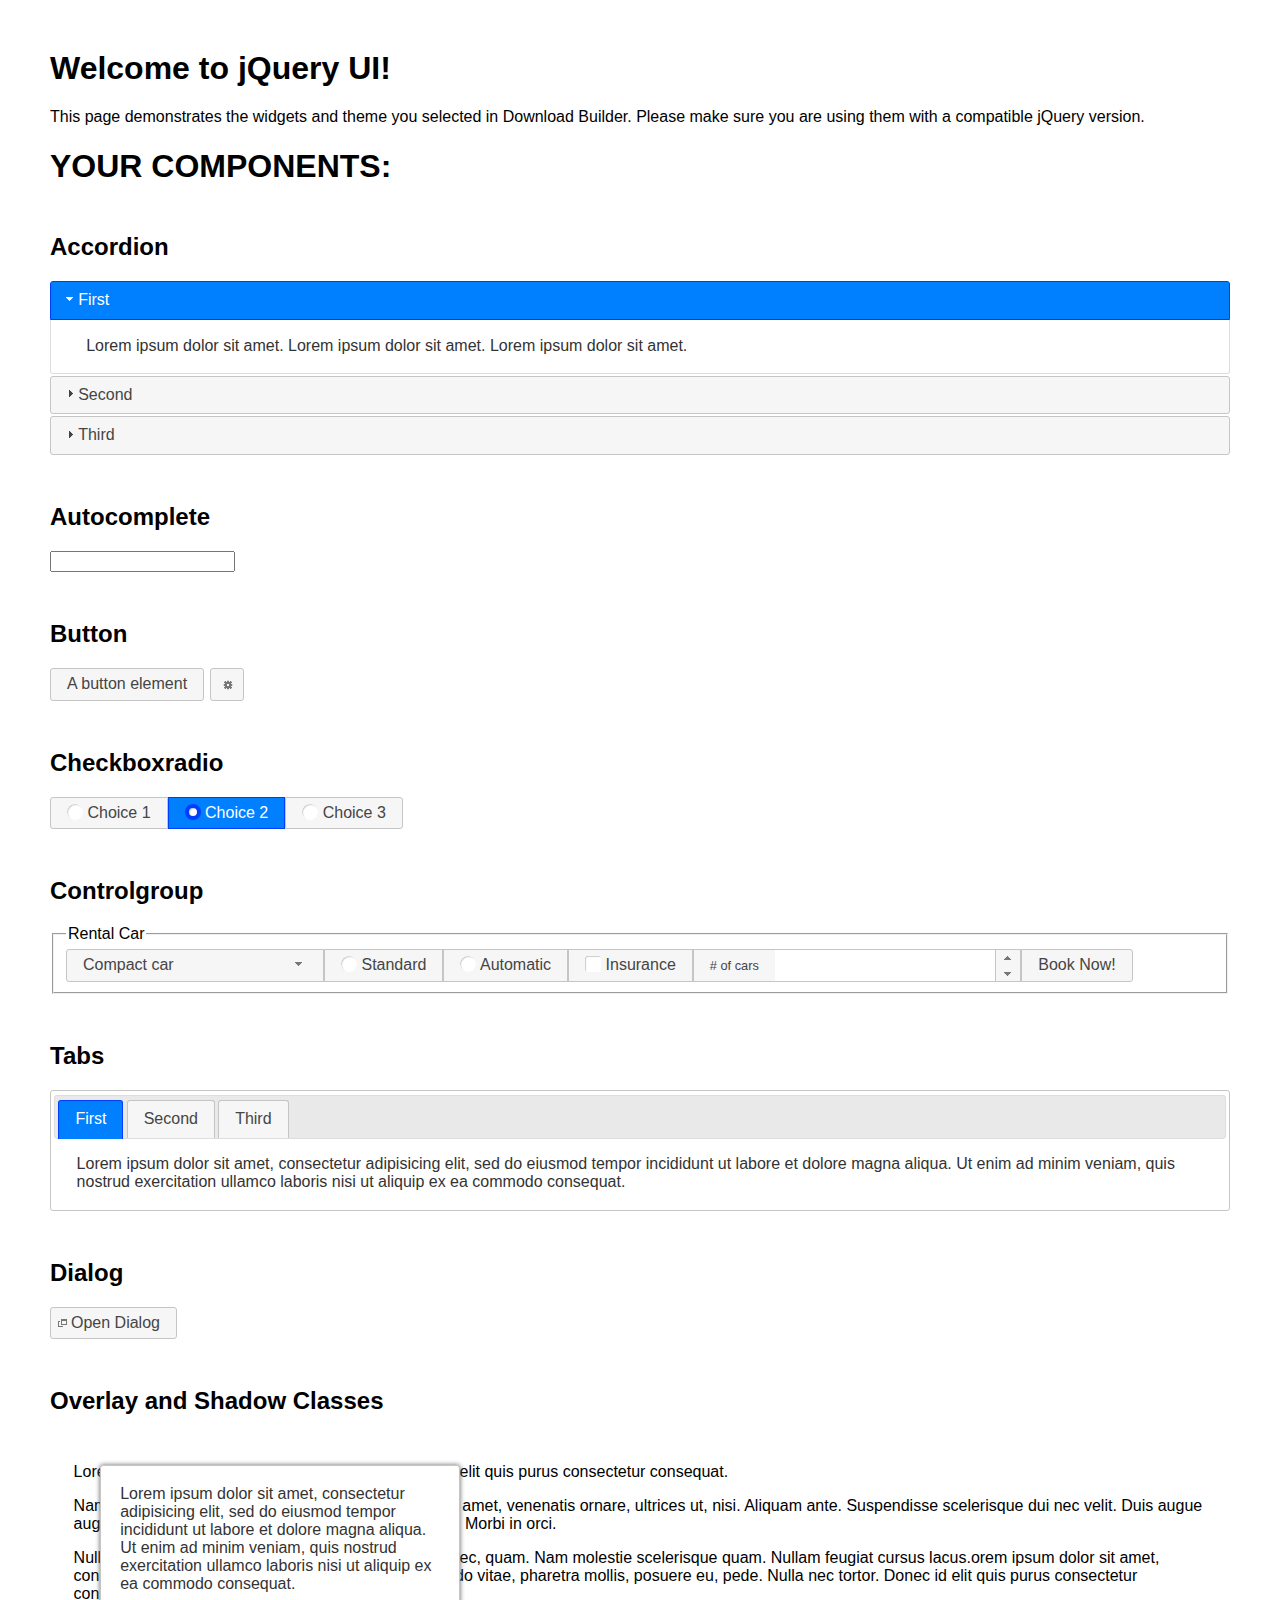
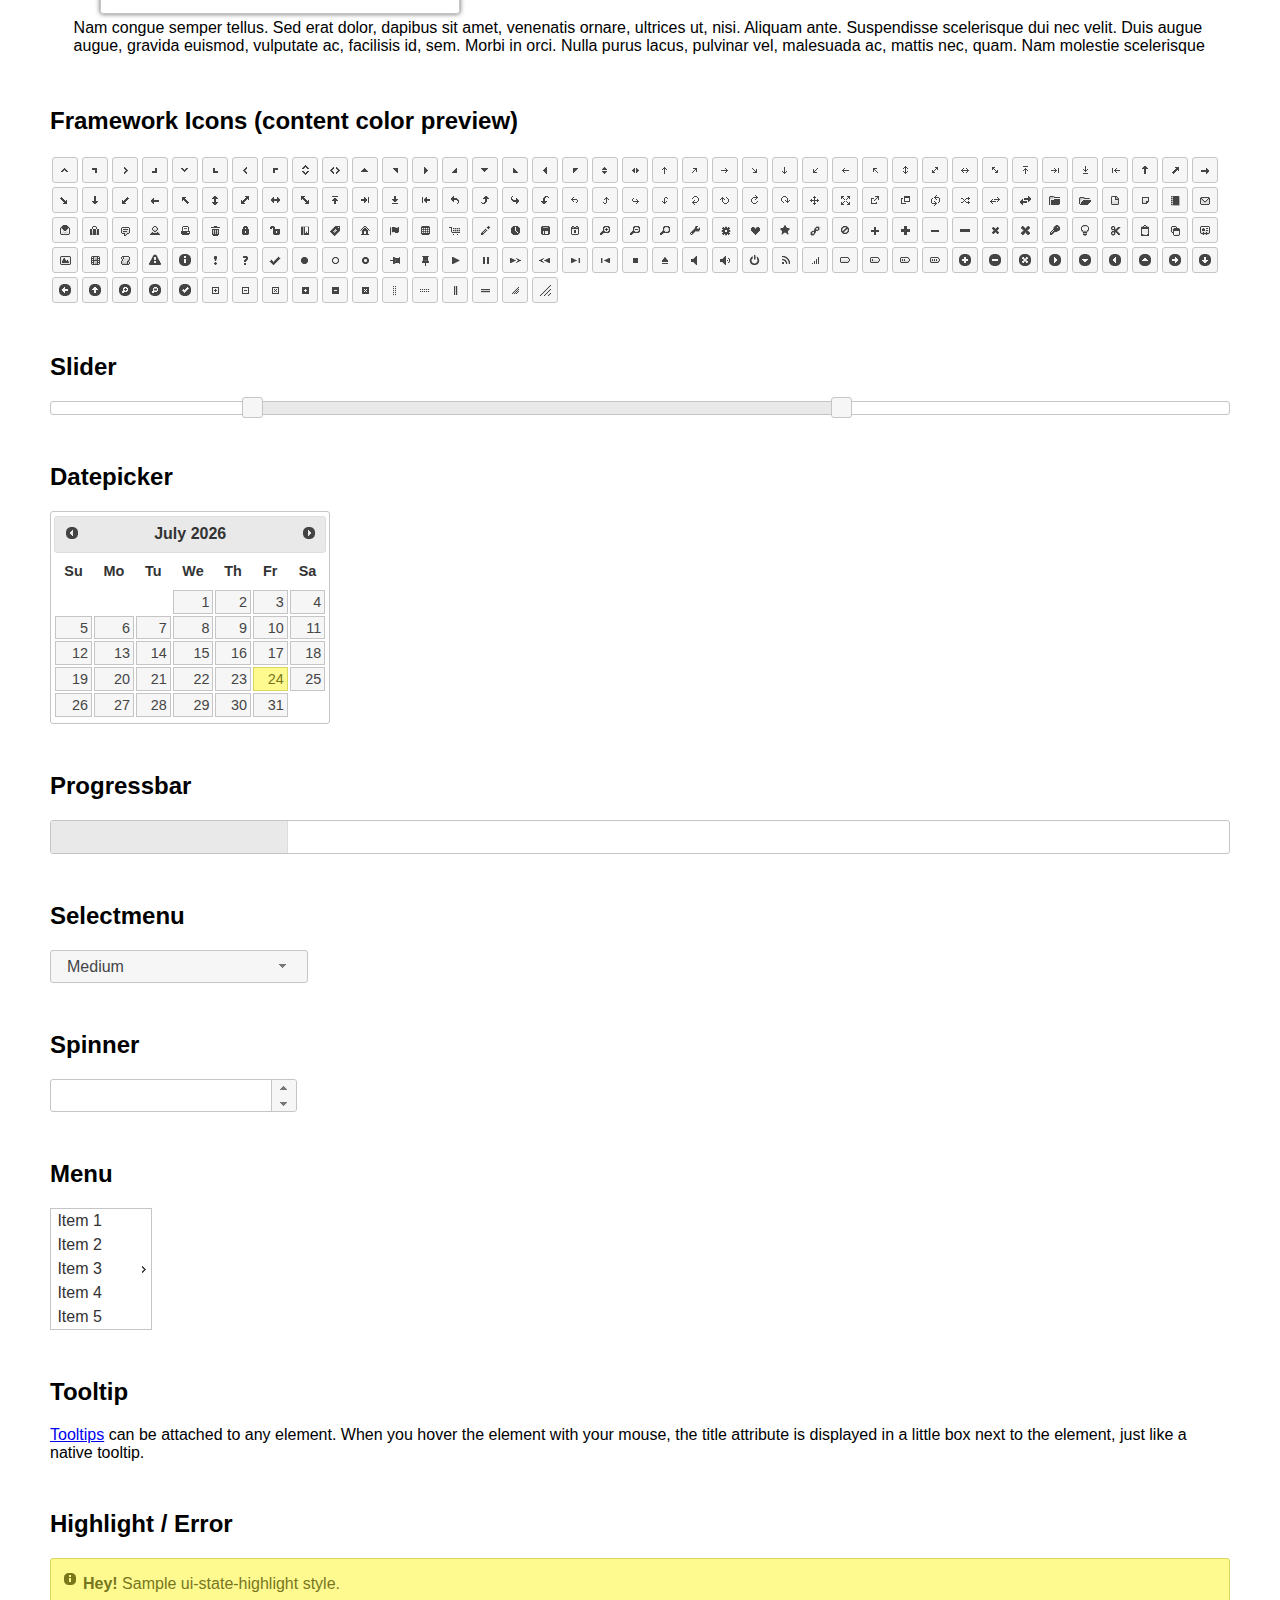
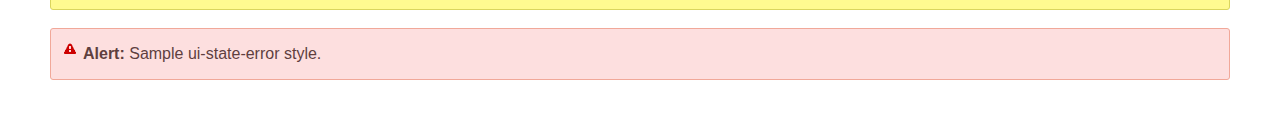
<file: Public/plugins/jQueryUI/index.html>
<!doctype html>
<html lang="us">
<head>
	<meta charset="utf-8">
	<title>jQuery UI Example Page</title>
	<link href="jquery-ui.css" rel="stylesheet">
	<style>
	body{
		font-family: "Trebuchet MS", sans-serif;
		margin: 50px;
	}
	.demoHeaders {
		margin-top: 2em;
	}
	#dialog-link {
		padding: .4em 1em .4em 20px;
		text-decoration: none;
		position: relative;
	}
	#dialog-link span.ui-icon {
		margin: 0 5px 0 0;
		position: absolute;
		left: .2em;
		top: 50%;
		margin-top: -8px;
	}
	#icons {
		margin: 0;
		padding: 0;
	}
	#icons li {
		margin: 2px;
		position: relative;
		padding: 4px 0;
		cursor: pointer;
		float: left;
		list-style: none;
	}
	#icons span.ui-icon {
		float: left;
		margin: 0 4px;
	}
	.fakewindowcontain .ui-widget-overlay {
		position: absolute;
	}
	select {
		width: 200px;
	}
	</style>
</head>
<body>

<h1>Welcome to jQuery UI!</h1>

<div class="ui-widget">
	<p>This page demonstrates the widgets and theme you selected in Download Builder. Please make sure you are using them with a compatible jQuery version.</p>
</div>

<h1>YOUR COMPONENTS:</h1>


<!-- Accordion -->
<h2 class="demoHeaders">Accordion</h2>
<div id="accordion">
	<h3>First</h3>
	<div>Lorem ipsum dolor sit amet. Lorem ipsum dolor sit amet. Lorem ipsum dolor sit amet.</div>
	<h3>Second</h3>
	<div>Phasellus mattis tincidunt nibh.</div>
	<h3>Third</h3>
	<div>Nam dui erat, auctor a, dignissim quis.</div>
</div>



<!-- Autocomplete -->
<h2 class="demoHeaders">Autocomplete</h2>
<div>
	<input id="autocomplete" title="type &quot;a&quot;">
</div>



<!-- Button -->
<h2 class="demoHeaders">Button</h2>
<button id="button">A button element</button>
<button id="button-icon">An icon-only button</button>



<!-- Checkboxradio -->
<h2 class="demoHeaders">Checkboxradio</h2>
<form style="margin-top: 1em;">
	<div id="radioset">
		<input type="radio" id="radio1" name="radio"><label for="radio1">Choice 1</label>
		<input type="radio" id="radio2" name="radio" checked="checked"><label for="radio2">Choice 2</label>
		<input type="radio" id="radio3" name="radio"><label for="radio3">Choice 3</label>
	</div>
</form>



<!-- Controlgroup -->
<h2 class="demoHeaders">Controlgroup</h2>
<fieldset>
	<legend>Rental Car</legend>
	<div id="controlgroup">
		<select id="car-type">
			<option>Compact car</option>
			<option>Midsize car</option>
			<option>Full size car</option>
			<option>SUV</option>
			<option>Luxury</option>
			<option>Truck</option>
			<option>Van</option>
		</select>
		<label for="transmission-standard">Standard</label>
		<input type="radio" name="transmission" id="transmission-standard">
		<label for="transmission-automatic">Automatic</label>
		<input type="radio" name="transmission" id="transmission-automatic">
		<label for="insurance">Insurance</label>
		<input type="checkbox" name="insurance" id="insurance">
		<label for="horizontal-spinner" class="ui-controlgroup-label"># of cars</label>
		<input id="horizontal-spinner" class="ui-spinner-input">
		<button>Book Now!</button>
	</div>
</fieldset>



<!-- Tabs -->
<h2 class="demoHeaders">Tabs</h2>
<div id="tabs">
	<ul>
		<li><a href="#tabs-1">First</a></li>
		<li><a href="#tabs-2">Second</a></li>
		<li><a href="#tabs-3">Third</a></li>
	</ul>
	<div id="tabs-1">Lorem ipsum dolor sit amet, consectetur adipisicing elit, sed do eiusmod tempor incididunt ut labore et dolore magna aliqua. Ut enim ad minim veniam, quis nostrud exercitation ullamco laboris nisi ut aliquip ex ea commodo consequat.</div>
	<div id="tabs-2">Phasellus mattis tincidunt nibh. Cras orci urna, blandit id, pretium vel, aliquet ornare, felis. Maecenas scelerisque sem non nisl. Fusce sed lorem in enim dictum bibendum.</div>
	<div id="tabs-3">Nam dui erat, auctor a, dignissim quis, sollicitudin eu, felis. Pellentesque nisi urna, interdum eget, sagittis et, consequat vestibulum, lacus. Mauris porttitor ullamcorper augue.</div>
</div>



<h2 class="demoHeaders">Dialog</h2>
<p>
	<button id="dialog-link" class="ui-button ui-corner-all ui-widget">
		<span class="ui-icon ui-icon-newwin"></span>Open Dialog
	</button>
</p>

<h2 class="demoHeaders">Overlay and Shadow Classes</h2>
<div style="position: relative; width: 96%; height: 200px; padding:1% 2%; overflow:hidden;" class="fakewindowcontain">
	<p>Lorem ipsum dolor sit amet,  Nulla nec tortor. Donec id elit quis purus consectetur consequat. </p><p>Nam congue semper tellus. Sed erat dolor, dapibus sit amet, venenatis ornare, ultrices ut, nisi. Aliquam ante. Suspendisse scelerisque dui nec velit. Duis augue augue, gravida euismod, vulputate ac, facilisis id, sem. Morbi in orci. </p><p>Nulla purus lacus, pulvinar vel, malesuada ac, mattis nec, quam. Nam molestie scelerisque quam. Nullam feugiat cursus lacus.orem ipsum dolor sit amet, consectetur adipiscing elit. Donec libero risus, commodo vitae, pharetra mollis, posuere eu, pede. Nulla nec tortor. Donec id elit quis purus consectetur consequat. </p><p>Nam congue semper tellus. Sed erat dolor, dapibus sit amet, venenatis ornare, ultrices ut, nisi. Aliquam ante. Suspendisse scelerisque dui nec velit. Duis augue augue, gravida euismod, vulputate ac, facilisis id, sem. Morbi in orci. Nulla purus lacus, pulvinar vel, malesuada ac, mattis nec, quam. Nam molestie scelerisque quam. </p><p>Nullam feugiat cursus lacus.orem ipsum dolor sit amet, consectetur adipiscing elit. Donec libero risus, commodo vitae, pharetra mollis, posuere eu, pede. Nulla nec tortor. Donec id elit quis purus consectetur consequat. Nam congue semper tellus. Sed erat dolor, dapibus sit amet, venenatis ornare, ultrices ut, nisi. Aliquam ante. </p><p>Suspendisse scelerisque dui nec velit. Duis augue augue, gravida euismod, vulputate ac, facilisis id, sem. Morbi in orci. Nulla purus lacus, pulvinar vel, malesuada ac, mattis nec, quam. Nam molestie scelerisque quam. Nullam feugiat cursus lacus.orem ipsum dolor sit amet, consectetur adipiscing elit. Donec libero risus, commodo vitae, pharetra mollis, posuere eu, pede. Nulla nec tortor. Donec id elit quis purus consectetur consequat. Nam congue semper tellus. Sed erat dolor, dapibus sit amet, venenatis ornare, ultrices ut, nisi. </p>

	<!-- ui-dialog -->
	<div class="ui-widget-overlay ui-front"></div>
	<div style="position: absolute; width: 320px; left: 50px; top: 30px; padding: 1.2em" class="ui-widget ui-front ui-widget-content ui-corner-all ui-widget-shadow">
		Lorem ipsum dolor sit amet, consectetur adipisicing elit, sed do eiusmod tempor incididunt ut labore et dolore magna aliqua. Ut enim ad minim veniam, quis nostrud exercitation ullamco laboris nisi ut aliquip ex ea commodo consequat.
	</div>

</div>

<!-- ui-dialog -->
<div id="dialog" title="Dialog Title">
	<p>Lorem ipsum dolor sit amet, consectetur adipisicing elit, sed do eiusmod tempor incididunt ut labore et dolore magna aliqua. Ut enim ad minim veniam, quis nostrud exercitation ullamco laboris nisi ut aliquip ex ea commodo consequat.</p>
</div>



<h2 class="demoHeaders">Framework Icons (content color preview)</h2>
<ul id="icons" class="ui-widget ui-helper-clearfix">
	<li class="ui-state-default ui-corner-all" title=".ui-icon-caret-1-n"><span class="ui-icon ui-icon-caret-1-n"></span></li>
	<li class="ui-state-default ui-corner-all" title=".ui-icon-caret-1-ne"><span class="ui-icon ui-icon-caret-1-ne"></span></li>
	<li class="ui-state-default ui-corner-all" title=".ui-icon-caret-1-e"><span class="ui-icon ui-icon-caret-1-e"></span></li>
	<li class="ui-state-default ui-corner-all" title=".ui-icon-caret-1-se"><span class="ui-icon ui-icon-caret-1-se"></span></li>
	<li class="ui-state-default ui-corner-all" title=".ui-icon-caret-1-s"><span class="ui-icon ui-icon-caret-1-s"></span></li>
	<li class="ui-state-default ui-corner-all" title=".ui-icon-caret-1-sw"><span class="ui-icon ui-icon-caret-1-sw"></span></li>
	<li class="ui-state-default ui-corner-all" title=".ui-icon-caret-1-w"><span class="ui-icon ui-icon-caret-1-w"></span></li>
	<li class="ui-state-default ui-corner-all" title=".ui-icon-caret-1-nw"><span class="ui-icon ui-icon-caret-1-nw"></span></li>
	<li class="ui-state-default ui-corner-all" title=".ui-icon-caret-2-n-s"><span class="ui-icon ui-icon-caret-2-n-s"></span></li>
	<li class="ui-state-default ui-corner-all" title=".ui-icon-caret-2-e-w"><span class="ui-icon ui-icon-caret-2-e-w"></span></li>
	<li class="ui-state-default ui-corner-all" title=".ui-icon-triangle-1-n"><span class="ui-icon ui-icon-triangle-1-n"></span></li>
	<li class="ui-state-default ui-corner-all" title=".ui-icon-triangle-1-ne"><span class="ui-icon ui-icon-triangle-1-ne"></span></li>
	<li class="ui-state-default ui-corner-all" title=".ui-icon-triangle-1-e"><span class="ui-icon ui-icon-triangle-1-e"></span></li>
	<li class="ui-state-default ui-corner-all" title=".ui-icon-triangle-1-se"><span class="ui-icon ui-icon-triangle-1-se"></span></li>
	<li class="ui-state-default ui-corner-all" title=".ui-icon-triangle-1-s"><span class="ui-icon ui-icon-triangle-1-s"></span></li>
	<li class="ui-state-default ui-corner-all" title=".ui-icon-triangle-1-sw"><span class="ui-icon ui-icon-triangle-1-sw"></span></li>
	<li class="ui-state-default ui-corner-all" title=".ui-icon-triangle-1-w"><span class="ui-icon ui-icon-triangle-1-w"></span></li>
	<li class="ui-state-default ui-corner-all" title=".ui-icon-triangle-1-nw"><span class="ui-icon ui-icon-triangle-1-nw"></span></li>
	<li class="ui-state-default ui-corner-all" title=".ui-icon-triangle-2-n-s"><span class="ui-icon ui-icon-triangle-2-n-s"></span></li>
	<li class="ui-state-default ui-corner-all" title=".ui-icon-triangle-2-e-w"><span class="ui-icon ui-icon-triangle-2-e-w"></span></li>
	<li class="ui-state-default ui-corner-all" title=".ui-icon-arrow-1-n"><span class="ui-icon ui-icon-arrow-1-n"></span></li>
	<li class="ui-state-default ui-corner-all" title=".ui-icon-arrow-1-ne"><span class="ui-icon ui-icon-arrow-1-ne"></span></li>
	<li class="ui-state-default ui-corner-all" title=".ui-icon-arrow-1-e"><span class="ui-icon ui-icon-arrow-1-e"></span></li>
	<li class="ui-state-default ui-corner-all" title=".ui-icon-arrow-1-se"><span class="ui-icon ui-icon-arrow-1-se"></span></li>
	<li class="ui-state-default ui-corner-all" title=".ui-icon-arrow-1-s"><span class="ui-icon ui-icon-arrow-1-s"></span></li>
	<li class="ui-state-default ui-corner-all" title=".ui-icon-arrow-1-sw"><span class="ui-icon ui-icon-arrow-1-sw"></span></li>
	<li class="ui-state-default ui-corner-all" title=".ui-icon-arrow-1-w"><span class="ui-icon ui-icon-arrow-1-w"></span></li>
	<li class="ui-state-default ui-corner-all" title=".ui-icon-arrow-1-nw"><span class="ui-icon ui-icon-arrow-1-nw"></span></li>
	<li class="ui-state-default ui-corner-all" title=".ui-icon-arrow-2-n-s"><span class="ui-icon ui-icon-arrow-2-n-s"></span></li>
	<li class="ui-state-default ui-corner-all" title=".ui-icon-arrow-2-ne-sw"><span class="ui-icon ui-icon-arrow-2-ne-sw"></span></li>
	<li class="ui-state-default ui-corner-all" title=".ui-icon-arrow-2-e-w"><span class="ui-icon ui-icon-arrow-2-e-w"></span></li>
	<li class="ui-state-default ui-corner-all" title=".ui-icon-arrow-2-se-nw"><span class="ui-icon ui-icon-arrow-2-se-nw"></span></li>
	<li class="ui-state-default ui-corner-all" title=".ui-icon-arrowstop-1-n"><span class="ui-icon ui-icon-arrowstop-1-n"></span></li>
	<li class="ui-state-default ui-corner-all" title=".ui-icon-arrowstop-1-e"><span class="ui-icon ui-icon-arrowstop-1-e"></span></li>
	<li class="ui-state-default ui-corner-all" title=".ui-icon-arrowstop-1-s"><span class="ui-icon ui-icon-arrowstop-1-s"></span></li>
	<li class="ui-state-default ui-corner-all" title=".ui-icon-arrowstop-1-w"><span class="ui-icon ui-icon-arrowstop-1-w"></span></li>
	<li class="ui-state-default ui-corner-all" title=".ui-icon-arrowthick-1-n"><span class="ui-icon ui-icon-arrowthick-1-n"></span></li>
	<li class="ui-state-default ui-corner-all" title=".ui-icon-arrowthick-1-ne"><span class="ui-icon ui-icon-arrowthick-1-ne"></span></li>
	<li class="ui-state-default ui-corner-all" title=".ui-icon-arrowthick-1-e"><span class="ui-icon ui-icon-arrowthick-1-e"></span></li>
	<li class="ui-state-default ui-corner-all" title=".ui-icon-arrowthick-1-se"><span class="ui-icon ui-icon-arrowthick-1-se"></span></li>
	<li class="ui-state-default ui-corner-all" title=".ui-icon-arrowthick-1-s"><span class="ui-icon ui-icon-arrowthick-1-s"></span></li>
	<li class="ui-state-default ui-corner-all" title=".ui-icon-arrowthick-1-sw"><span class="ui-icon ui-icon-arrowthick-1-sw"></span></li>
	<li class="ui-state-default ui-corner-all" title=".ui-icon-arrowthick-1-w"><span class="ui-icon ui-icon-arrowthick-1-w"></span></li>
	<li class="ui-state-default ui-corner-all" title=".ui-icon-arrowthick-1-nw"><span class="ui-icon ui-icon-arrowthick-1-nw"></span></li>
	<li class="ui-state-default ui-corner-all" title=".ui-icon-arrowthick-2-n-s"><span class="ui-icon ui-icon-arrowthick-2-n-s"></span></li>
	<li class="ui-state-default ui-corner-all" title=".ui-icon-arrowthick-2-ne-sw"><span class="ui-icon ui-icon-arrowthick-2-ne-sw"></span></li>
	<li class="ui-state-default ui-corner-all" title=".ui-icon-arrowthick-2-e-w"><span class="ui-icon ui-icon-arrowthick-2-e-w"></span></li>
	<li class="ui-state-default ui-corner-all" title=".ui-icon-arrowthick-2-se-nw"><span class="ui-icon ui-icon-arrowthick-2-se-nw"></span></li>
	<li class="ui-state-default ui-corner-all" title=".ui-icon-arrowthickstop-1-n"><span class="ui-icon ui-icon-arrowthickstop-1-n"></span></li>
	<li class="ui-state-default ui-corner-all" title=".ui-icon-arrowthickstop-1-e"><span class="ui-icon ui-icon-arrowthickstop-1-e"></span></li>
	<li class="ui-state-default ui-corner-all" title=".ui-icon-arrowthickstop-1-s"><span class="ui-icon ui-icon-arrowthickstop-1-s"></span></li>
	<li class="ui-state-default ui-corner-all" title=".ui-icon-arrowthickstop-1-w"><span class="ui-icon ui-icon-arrowthickstop-1-w"></span></li>
	<li class="ui-state-default ui-corner-all" title=".ui-icon-arrowreturnthick-1-w"><span class="ui-icon ui-icon-arrowreturnthick-1-w"></span></li>
	<li class="ui-state-default ui-corner-all" title=".ui-icon-arrowreturnthick-1-n"><span class="ui-icon ui-icon-arrowreturnthick-1-n"></span></li>
	<li class="ui-state-default ui-corner-all" title=".ui-icon-arrowreturnthick-1-e"><span class="ui-icon ui-icon-arrowreturnthick-1-e"></span></li>
	<li class="ui-state-default ui-corner-all" title=".ui-icon-arrowreturnthick-1-s"><span class="ui-icon ui-icon-arrowreturnthick-1-s"></span></li>
	<li class="ui-state-default ui-corner-all" title=".ui-icon-arrowreturn-1-w"><span class="ui-icon ui-icon-arrowreturn-1-w"></span></li>
	<li class="ui-state-default ui-corner-all" title=".ui-icon-arrowreturn-1-n"><span class="ui-icon ui-icon-arrowreturn-1-n"></span></li>
	<li class="ui-state-default ui-corner-all" title=".ui-icon-arrowreturn-1-e"><span class="ui-icon ui-icon-arrowreturn-1-e"></span></li>
	<li class="ui-state-default ui-corner-all" title=".ui-icon-arrowreturn-1-s"><span class="ui-icon ui-icon-arrowreturn-1-s"></span></li>
	<li class="ui-state-default ui-corner-all" title=".ui-icon-arrowrefresh-1-w"><span class="ui-icon ui-icon-arrowrefresh-1-w"></span></li>
	<li class="ui-state-default ui-corner-all" title=".ui-icon-arrowrefresh-1-n"><span class="ui-icon ui-icon-arrowrefresh-1-n"></span></li>
	<li class="ui-state-default ui-corner-all" title=".ui-icon-arrowrefresh-1-e"><span class="ui-icon ui-icon-arrowrefresh-1-e"></span></li>
	<li class="ui-state-default ui-corner-all" title=".ui-icon-arrowrefresh-1-s"><span class="ui-icon ui-icon-arrowrefresh-1-s"></span></li>
	<li class="ui-state-default ui-corner-all" title=".ui-icon-arrow-4"><span class="ui-icon ui-icon-arrow-4"></span></li>
	<li class="ui-state-default ui-corner-all" title=".ui-icon-arrow-4-diag"><span class="ui-icon ui-icon-arrow-4-diag"></span></li>
	<li class="ui-state-default ui-corner-all" title=".ui-icon-extlink"><span class="ui-icon ui-icon-extlink"></span></li>
	<li class="ui-state-default ui-corner-all" title=".ui-icon-newwin"><span class="ui-icon ui-icon-newwin"></span></li>
	<li class="ui-state-default ui-corner-all" title=".ui-icon-refresh"><span class="ui-icon ui-icon-refresh"></span></li>
	<li class="ui-state-default ui-corner-all" title=".ui-icon-shuffle"><span class="ui-icon ui-icon-shuffle"></span></li>
	<li class="ui-state-default ui-corner-all" title=".ui-icon-transfer-e-w"><span class="ui-icon ui-icon-transfer-e-w"></span></li>
	<li class="ui-state-default ui-corner-all" title=".ui-icon-transferthick-e-w"><span class="ui-icon ui-icon-transferthick-e-w"></span></li>
	<li class="ui-state-default ui-corner-all" title=".ui-icon-folder-collapsed"><span class="ui-icon ui-icon-folder-collapsed"></span></li>
	<li class="ui-state-default ui-corner-all" title=".ui-icon-folder-open"><span class="ui-icon ui-icon-folder-open"></span></li>
	<li class="ui-state-default ui-corner-all" title=".ui-icon-document"><span class="ui-icon ui-icon-document"></span></li>
	<li class="ui-state-default ui-corner-all" title=".ui-icon-document-b"><span class="ui-icon ui-icon-document-b"></span></li>
	<li class="ui-state-default ui-corner-all" title=".ui-icon-note"><span class="ui-icon ui-icon-note"></span></li>
	<li class="ui-state-default ui-corner-all" title=".ui-icon-mail-closed"><span class="ui-icon ui-icon-mail-closed"></span></li>
	<li class="ui-state-default ui-corner-all" title=".ui-icon-mail-open"><span class="ui-icon ui-icon-mail-open"></span></li>
	<li class="ui-state-default ui-corner-all" title=".ui-icon-suitcase"><span class="ui-icon ui-icon-suitcase"></span></li>
	<li class="ui-state-default ui-corner-all" title=".ui-icon-comment"><span class="ui-icon ui-icon-comment"></span></li>
	<li class="ui-state-default ui-corner-all" title=".ui-icon-person"><span class="ui-icon ui-icon-person"></span></li>
	<li class="ui-state-default ui-corner-all" title=".ui-icon-print"><span class="ui-icon ui-icon-print"></span></li>
	<li class="ui-state-default ui-corner-all" title=".ui-icon-trash"><span class="ui-icon ui-icon-trash"></span></li>
	<li class="ui-state-default ui-corner-all" title=".ui-icon-locked"><span class="ui-icon ui-icon-locked"></span></li>
	<li class="ui-state-default ui-corner-all" title=".ui-icon-unlocked"><span class="ui-icon ui-icon-unlocked"></span></li>
	<li class="ui-state-default ui-corner-all" title=".ui-icon-bookmark"><span class="ui-icon ui-icon-bookmark"></span></li>
	<li class="ui-state-default ui-corner-all" title=".ui-icon-tag"><span class="ui-icon ui-icon-tag"></span></li>
	<li class="ui-state-default ui-corner-all" title=".ui-icon-home"><span class="ui-icon ui-icon-home"></span></li>
	<li class="ui-state-default ui-corner-all" title=".ui-icon-flag"><span class="ui-icon ui-icon-flag"></span></li>
	<li class="ui-state-default ui-corner-all" title=".ui-icon-calculator"><span class="ui-icon ui-icon-calculator"></span></li>
	<li class="ui-state-default ui-corner-all" title=".ui-icon-cart"><span class="ui-icon ui-icon-cart"></span></li>
	<li class="ui-state-default ui-corner-all" title=".ui-icon-pencil"><span class="ui-icon ui-icon-pencil"></span></li>
	<li class="ui-state-default ui-corner-all" title=".ui-icon-clock"><span class="ui-icon ui-icon-clock"></span></li>
	<li class="ui-state-default ui-corner-all" title=".ui-icon-disk"><span class="ui-icon ui-icon-disk"></span></li>
	<li class="ui-state-default ui-corner-all" title=".ui-icon-calendar"><span class="ui-icon ui-icon-calendar"></span></li>
	<li class="ui-state-default ui-corner-all" title=".ui-icon-zoomin"><span class="ui-icon ui-icon-zoomin"></span></li>
	<li class="ui-state-default ui-corner-all" title=".ui-icon-zoomout"><span class="ui-icon ui-icon-zoomout"></span></li>
	<li class="ui-state-default ui-corner-all" title=".ui-icon-search"><span class="ui-icon ui-icon-search"></span></li>
	<li class="ui-state-default ui-corner-all" title=".ui-icon-wrench"><span class="ui-icon ui-icon-wrench"></span></li>
	<li class="ui-state-default ui-corner-all" title=".ui-icon-gear"><span class="ui-icon ui-icon-gear"></span></li>
	<li class="ui-state-default ui-corner-all" title=".ui-icon-heart"><span class="ui-icon ui-icon-heart"></span></li>
	<li class="ui-state-default ui-corner-all" title=".ui-icon-star"><span class="ui-icon ui-icon-star"></span></li>
	<li class="ui-state-default ui-corner-all" title=".ui-icon-link"><span class="ui-icon ui-icon-link"></span></li>
	<li class="ui-state-default ui-corner-all" title=".ui-icon-cancel"><span class="ui-icon ui-icon-cancel"></span></li>
	<li class="ui-state-default ui-corner-all" title=".ui-icon-plus"><span class="ui-icon ui-icon-plus"></span></li>
	<li class="ui-state-default ui-corner-all" title=".ui-icon-plusthick"><span class="ui-icon ui-icon-plusthick"></span></li>
	<li class="ui-state-default ui-corner-all" title=".ui-icon-minus"><span class="ui-icon ui-icon-minus"></span></li>
	<li class="ui-state-default ui-corner-all" title=".ui-icon-minusthick"><span class="ui-icon ui-icon-minusthick"></span></li>
	<li class="ui-state-default ui-corner-all" title=".ui-icon-close"><span class="ui-icon ui-icon-close"></span></li>
	<li class="ui-state-default ui-corner-all" title=".ui-icon-closethick"><span class="ui-icon ui-icon-closethick"></span></li>
	<li class="ui-state-default ui-corner-all" title=".ui-icon-key"><span class="ui-icon ui-icon-key"></span></li>
	<li class="ui-state-default ui-corner-all" title=".ui-icon-lightbulb"><span class="ui-icon ui-icon-lightbulb"></span></li>
	<li class="ui-state-default ui-corner-all" title=".ui-icon-scissors"><span class="ui-icon ui-icon-scissors"></span></li>
	<li class="ui-state-default ui-corner-all" title=".ui-icon-clipboard"><span class="ui-icon ui-icon-clipboard"></span></li>
	<li class="ui-state-default ui-corner-all" title=".ui-icon-copy"><span class="ui-icon ui-icon-copy"></span></li>
	<li class="ui-state-default ui-corner-all" title=".ui-icon-contact"><span class="ui-icon ui-icon-contact"></span></li>
	<li class="ui-state-default ui-corner-all" title=".ui-icon-image"><span class="ui-icon ui-icon-image"></span></li>
	<li class="ui-state-default ui-corner-all" title=".ui-icon-video"><span class="ui-icon ui-icon-video"></span></li>
	<li class="ui-state-default ui-corner-all" title=".ui-icon-script"><span class="ui-icon ui-icon-script"></span></li>
	<li class="ui-state-default ui-corner-all" title=".ui-icon-alert"><span class="ui-icon ui-icon-alert"></span></li>
	<li class="ui-state-default ui-corner-all" title=".ui-icon-info"><span class="ui-icon ui-icon-info"></span></li>
	<li class="ui-state-default ui-corner-all" title=".ui-icon-notice"><span class="ui-icon ui-icon-notice"></span></li>
	<li class="ui-state-default ui-corner-all" title=".ui-icon-help"><span class="ui-icon ui-icon-help"></span></li>
	<li class="ui-state-default ui-corner-all" title=".ui-icon-check"><span class="ui-icon ui-icon-check"></span></li>
	<li class="ui-state-default ui-corner-all" title=".ui-icon-bullet"><span class="ui-icon ui-icon-bullet"></span></li>
	<li class="ui-state-default ui-corner-all" title=".ui-icon-radio-off"><span class="ui-icon ui-icon-radio-off"></span></li>
	<li class="ui-state-default ui-corner-all" title=".ui-icon-radio-on"><span class="ui-icon ui-icon-radio-on"></span></li>
	<li class="ui-state-default ui-corner-all" title=".ui-icon-pin-w"><span class="ui-icon ui-icon-pin-w"></span></li>
	<li class="ui-state-default ui-corner-all" title=".ui-icon-pin-s"><span class="ui-icon ui-icon-pin-s"></span></li>
	<li class="ui-state-default ui-corner-all" title=".ui-icon-play"><span class="ui-icon ui-icon-play"></span></li>
	<li class="ui-state-default ui-corner-all" title=".ui-icon-pause"><span class="ui-icon ui-icon-pause"></span></li>
	<li class="ui-state-default ui-corner-all" title=".ui-icon-seek-next"><span class="ui-icon ui-icon-seek-next"></span></li>
	<li class="ui-state-default ui-corner-all" title=".ui-icon-seek-prev"><span class="ui-icon ui-icon-seek-prev"></span></li>
	<li class="ui-state-default ui-corner-all" title=".ui-icon-seek-end"><span class="ui-icon ui-icon-seek-end"></span></li>
	<li class="ui-state-default ui-corner-all" title=".ui-icon-seek-first"><span class="ui-icon ui-icon-seek-first"></span></li>
	<li class="ui-state-default ui-corner-all" title=".ui-icon-stop"><span class="ui-icon ui-icon-stop"></span></li>
	<li class="ui-state-default ui-corner-all" title=".ui-icon-eject"><span class="ui-icon ui-icon-eject"></span></li>
	<li class="ui-state-default ui-corner-all" title=".ui-icon-volume-off"><span class="ui-icon ui-icon-volume-off"></span></li>
	<li class="ui-state-default ui-corner-all" title=".ui-icon-volume-on"><span class="ui-icon ui-icon-volume-on"></span></li>
	<li class="ui-state-default ui-corner-all" title=".ui-icon-power"><span class="ui-icon ui-icon-power"></span></li>
	<li class="ui-state-default ui-corner-all" title=".ui-icon-signal-diag"><span class="ui-icon ui-icon-signal-diag"></span></li>
	<li class="ui-state-default ui-corner-all" title=".ui-icon-signal"><span class="ui-icon ui-icon-signal"></span></li>
	<li class="ui-state-default ui-corner-all" title=".ui-icon-battery-0"><span class="ui-icon ui-icon-battery-0"></span></li>
	<li class="ui-state-default ui-corner-all" title=".ui-icon-battery-1"><span class="ui-icon ui-icon-battery-1"></span></li>
	<li class="ui-state-default ui-corner-all" title=".ui-icon-battery-2"><span class="ui-icon ui-icon-battery-2"></span></li>
	<li class="ui-state-default ui-corner-all" title=".ui-icon-battery-3"><span class="ui-icon ui-icon-battery-3"></span></li>
	<li class="ui-state-default ui-corner-all" title=".ui-icon-circle-plus"><span class="ui-icon ui-icon-circle-plus"></span></li>
	<li class="ui-state-default ui-corner-all" title=".ui-icon-circle-minus"><span class="ui-icon ui-icon-circle-minus"></span></li>
	<li class="ui-state-default ui-corner-all" title=".ui-icon-circle-close"><span class="ui-icon ui-icon-circle-close"></span></li>
	<li class="ui-state-default ui-corner-all" title=".ui-icon-circle-triangle-e"><span class="ui-icon ui-icon-circle-triangle-e"></span></li>
	<li class="ui-state-default ui-corner-all" title=".ui-icon-circle-triangle-s"><span class="ui-icon ui-icon-circle-triangle-s"></span></li>
	<li class="ui-state-default ui-corner-all" title=".ui-icon-circle-triangle-w"><span class="ui-icon ui-icon-circle-triangle-w"></span></li>
	<li class="ui-state-default ui-corner-all" title=".ui-icon-circle-triangle-n"><span class="ui-icon ui-icon-circle-triangle-n"></span></li>
	<li class="ui-state-default ui-corner-all" title=".ui-icon-circle-arrow-e"><span class="ui-icon ui-icon-circle-arrow-e"></span></li>
	<li class="ui-state-default ui-corner-all" title=".ui-icon-circle-arrow-s"><span class="ui-icon ui-icon-circle-arrow-s"></span></li>
	<li class="ui-state-default ui-corner-all" title=".ui-icon-circle-arrow-w"><span class="ui-icon ui-icon-circle-arrow-w"></span></li>
	<li class="ui-state-default ui-corner-all" title=".ui-icon-circle-arrow-n"><span class="ui-icon ui-icon-circle-arrow-n"></span></li>
	<li class="ui-state-default ui-corner-all" title=".ui-icon-circle-zoomin"><span class="ui-icon ui-icon-circle-zoomin"></span></li>
	<li class="ui-state-default ui-corner-all" title=".ui-icon-circle-zoomout"><span class="ui-icon ui-icon-circle-zoomout"></span></li>
	<li class="ui-state-default ui-corner-all" title=".ui-icon-circle-check"><span class="ui-icon ui-icon-circle-check"></span></li>
	<li class="ui-state-default ui-corner-all" title=".ui-icon-circlesmall-plus"><span class="ui-icon ui-icon-circlesmall-plus"></span></li>
	<li class="ui-state-default ui-corner-all" title=".ui-icon-circlesmall-minus"><span class="ui-icon ui-icon-circlesmall-minus"></span></li>
	<li class="ui-state-default ui-corner-all" title=".ui-icon-circlesmall-close"><span class="ui-icon ui-icon-circlesmall-close"></span></li>
	<li class="ui-state-default ui-corner-all" title=".ui-icon-squaresmall-plus"><span class="ui-icon ui-icon-squaresmall-plus"></span></li>
	<li class="ui-state-default ui-corner-all" title=".ui-icon-squaresmall-minus"><span class="ui-icon ui-icon-squaresmall-minus"></span></li>
	<li class="ui-state-default ui-corner-all" title=".ui-icon-squaresmall-close"><span class="ui-icon ui-icon-squaresmall-close"></span></li>
	<li class="ui-state-default ui-corner-all" title=".ui-icon-grip-dotted-vertical"><span class="ui-icon ui-icon-grip-dotted-vertical"></span></li>
	<li class="ui-state-default ui-corner-all" title=".ui-icon-grip-dotted-horizontal"><span class="ui-icon ui-icon-grip-dotted-horizontal"></span></li>
	<li class="ui-state-default ui-corner-all" title=".ui-icon-grip-solid-vertical"><span class="ui-icon ui-icon-grip-solid-vertical"></span></li>
	<li class="ui-state-default ui-corner-all" title=".ui-icon-grip-solid-horizontal"><span class="ui-icon ui-icon-grip-solid-horizontal"></span></li>
	<li class="ui-state-default ui-corner-all" title=".ui-icon-gripsmall-diagonal-se"><span class="ui-icon ui-icon-gripsmall-diagonal-se"></span></li>
	<li class="ui-state-default ui-corner-all" title=".ui-icon-grip-diagonal-se"><span class="ui-icon ui-icon-grip-diagonal-se"></span></li>
</ul>


<!-- Slider -->
<h2 class="demoHeaders">Slider</h2>
<div id="slider"></div>



<!-- Datepicker -->
<h2 class="demoHeaders">Datepicker</h2>
<div id="datepicker"></div>



<!-- Progressbar -->
<h2 class="demoHeaders">Progressbar</h2>
<div id="progressbar"></div>



<!-- Progressbar -->
<h2 class="demoHeaders">Selectmenu</h2>
<select id="selectmenu">
	<option>Slower</option>
	<option>Slow</option>
	<option selected="selected">Medium</option>
	<option>Fast</option>
	<option>Faster</option>
</select>



<!-- Spinner -->
<h2 class="demoHeaders">Spinner</h2>
<input id="spinner">



<!-- Menu -->
<h2 class="demoHeaders">Menu</h2>
<ul style="width:100px;" id="menu">
	<li><div>Item 1</div></li>
	<li><div>Item 2</div></li>
	<li><div>Item 3</div>
		<ul>
			<li><div>Item 3-1</div></li>
			<li><div>Item 3-2</div></li>
			<li><div>Item 3-3</div></li>
			<li><div>Item 3-4</div></li>
			<li><div>Item 3-5</div></li>
		</ul>
	</li>
	<li><div>Item 4</div></li>
	<li><div>Item 5</div></li>
</ul>



<!-- Tooltip -->
<h2 class="demoHeaders">Tooltip</h2>
<p id="tooltip">
	<a href="#" title="That&apos;s what this widget is">Tooltips</a> can be attached to any element. When you hover
the element with your mouse, the title attribute is displayed in a little box next to the element, just like a native tooltip.
</p>


<!-- Highlight / Error -->
<h2 class="demoHeaders">Highlight / Error</h2>
<div class="ui-widget">
	<div class="ui-state-highlight ui-corner-all" style="margin-top: 20px; padding: 0 .7em;">
		<p><span class="ui-icon ui-icon-info" style="float: left; margin-right: .3em;"></span>
		<strong>Hey!</strong> Sample ui-state-highlight style.</p>
	</div>
</div>
<br>
<div class="ui-widget">
	<div class="ui-state-error ui-corner-all" style="padding: 0 .7em;">
		<p><span class="ui-icon ui-icon-alert" style="float: left; margin-right: .3em;"></span>
		<strong>Alert:</strong> Sample ui-state-error style.</p>
	</div>
</div>

<script src="external/jquery/jquery.js"></script>
<script src="jquery-ui.js"></script>
<script>

$( "#accordion" ).accordion();



var availableTags = [
	"ActionScript",
	"AppleScript",
	"Asp",
	"BASIC",
	"C",
	"C++",
	"Clojure",
	"COBOL",
	"ColdFusion",
	"Erlang",
	"Fortran",
	"Groovy",
	"Haskell",
	"Java",
	"JavaScript",
	"Lisp",
	"Perl",
	"PHP",
	"Python",
	"Ruby",
	"Scala",
	"Scheme"
];
$( "#autocomplete" ).autocomplete({
	source: availableTags
});



$( "#button" ).button();
$( "#button-icon" ).button({
	icon: "ui-icon-gear",
	showLabel: false
});



$( "#radioset" ).buttonset();



$( "#controlgroup" ).controlgroup();



$( "#tabs" ).tabs();



$( "#dialog" ).dialog({
	autoOpen: false,
	width: 400,
	buttons: [
		{
			text: "Ok",
			click: function() {
				$( this ).dialog( "close" );
			}
		},
		{
			text: "Cancel",
			click: function() {
				$( this ).dialog( "close" );
			}
		}
	]
});

// Link to open the dialog
$( "#dialog-link" ).click(function( event ) {
	$( "#dialog" ).dialog( "open" );
	event.preventDefault();
});



$( "#datepicker" ).datepicker({
	inline: true
});



$( "#slider" ).slider({
	range: true,
	values: [ 17, 67 ]
});



$( "#progressbar" ).progressbar({
	value: 20
});



$( "#spinner" ).spinner();



$( "#menu" ).menu();



$( "#tooltip" ).tooltip();



$( "#selectmenu" ).selectmenu();


// Hover states on the static widgets
$( "#dialog-link, #icons li" ).hover(
	function() {
		$( this ).addClass( "ui-state-hover" );
	},
	function() {
		$( this ).removeClass( "ui-state-hover" );
	}
);
</script>
</body>
</html>
</file>
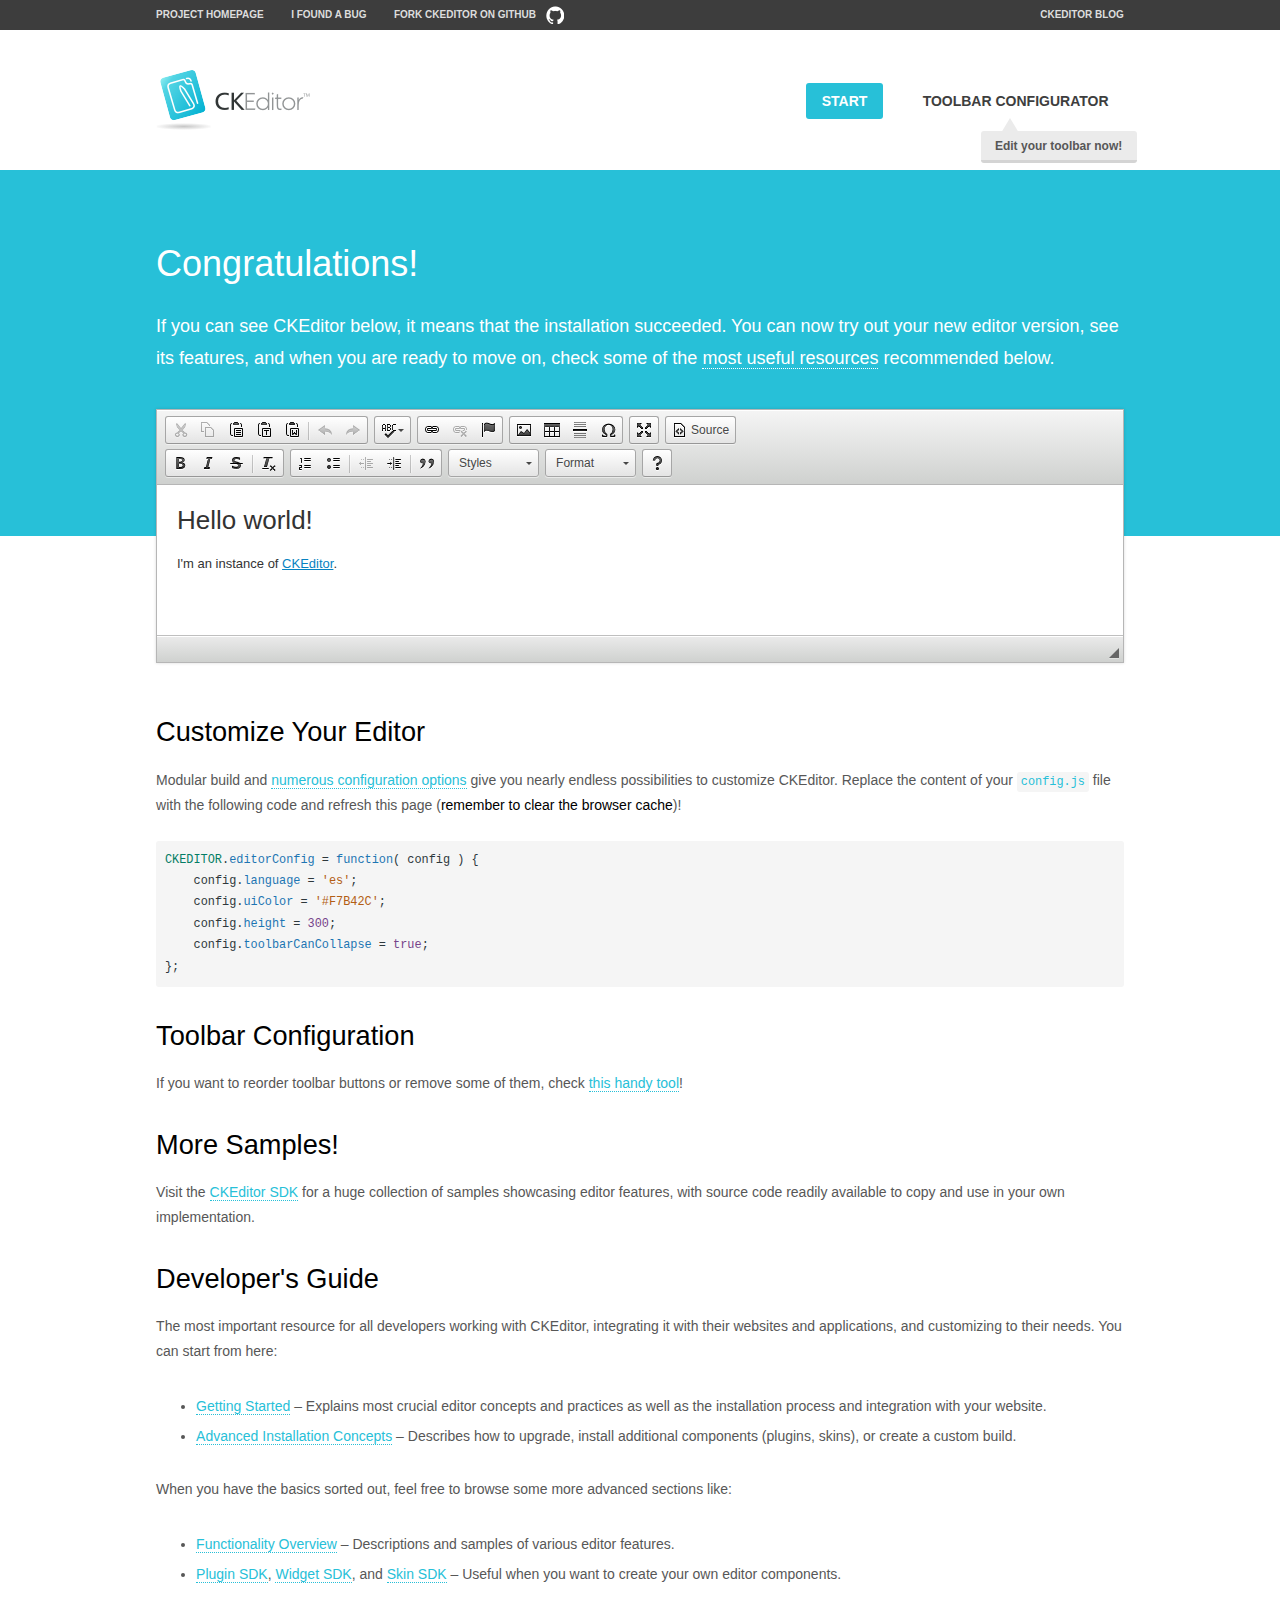
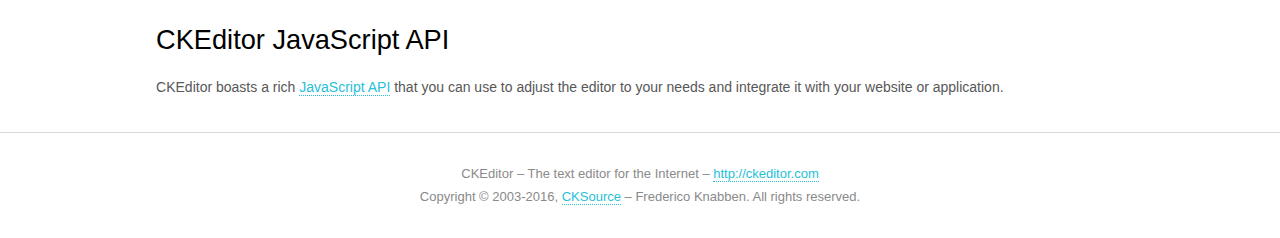
<file: Public/plugins/ckeditor/samples/index.html>
<!DOCTYPE html>
<!--
Copyright (c) 2003-2016, CKSource - Frederico Knabben. All rights reserved.
For licensing, see LICENSE.md or http://ckeditor.com/license
-->
<html>
<head>
	<meta charset="utf-8">
	<title>CKEditor Sample</title>
	<script src="../ckeditor.js"></script>
	<script src="js/sample.js"></script>
	<link rel="stylesheet" href="css/samples.css">
	<link rel="stylesheet" href="toolbarconfigurator/lib/codemirror/neo.css">
</head>
<body id="main">

<nav class="navigation-a">
	<div class="grid-container">
		<ul class="navigation-a-left grid-width-70">
			<li><a href="http://ckeditor.com">Project Homepage</a></li>
			<li><a href="http://dev.ckeditor.com/">I found a bug</a></li>
			<li><a href="http://github.com/ckeditor/ckeditor-dev" class="icon-pos-right icon-navigation-a-github">Fork CKEditor on GitHub</a></li>
		</ul>
		<ul class="navigation-a-right grid-width-30">
			<li><a href="http://ckeditor.com/blog-list">CKEditor Blog</a></li>
		</ul>
	</div>
</nav>

<header class="header-a">
	<div class="grid-container">
		<h1 class="header-a-logo grid-width-30">
			<a href="index.html"><img src="img/logo.png" alt="CKEditor Sample"></a>
		</h1>

		<nav class="navigation-b grid-width-70">
			<ul>
				<li><a href="index.html" class="button-a button-a-background">Start</a></li>
				<li><a href="toolbarconfigurator/index.html" class="button-a">Toolbar configurator <span class="balloon-a balloon-a-nw">Edit your toolbar now!</span></a></li>
			</ul>
		</nav>
	</div>
</header>

<main>
	<div class="adjoined-top">
		<div class="grid-container">
			<div class="content grid-width-100">
				<h1>Congratulations!</h1>
				<p>
					If you can see CKEditor below, it means that the installation succeeded.
					You can now try out your new editor version, see its features, and when you are ready to move on, check some of the <a href="#sample-customize">most useful resources</a> recommended below.
				</p>
			</div>
		</div>
	</div>
	<div class="adjoined-bottom">
		<div class="grid-container">
			<div class="grid-width-100">
				<div id="editor">
					<h1>Hello world!</h1>
					<p>I'm an instance of <a href="http://ckeditor.com">CKEditor</a>.</p>
				</div>
			</div>
		</div>
	</div>

	<div class="grid-container">
		<div class="content grid-width-100">
			<section id="sample-customize">
				<h2>Customize Your Editor</h2>
				<p>Modular build and <a href="http://docs.ckeditor.com/#!/guide/dev_configuration">numerous configuration options</a> give you nearly endless possibilities to customize CKEditor. Replace the content of your <code><a href="../config.js">config.js</a></code> file with the following code and refresh this page (<strong>remember to clear the browser cache</strong>)!</p>
		<pre class="cm-s-neo CodeMirror"><code><span style="padding-right: 0.1px;"><span class="cm-variable">CKEDITOR</span>.<span class="cm-property">editorConfig</span> <span class="cm-operator">=</span> <span class="cm-keyword">function</span>( <span class="cm-def">config</span> ) {</span>
<span style="padding-right: 0.1px;"><span class="cm-tab">	</span><span class="cm-variable-2">config</span>.<span class="cm-property">language</span> <span class="cm-operator">=</span> <span class="cm-string">'es'</span>;</span>
<span style="padding-right: 0.1px;"><span class="cm-tab">	</span><span class="cm-variable-2">config</span>.<span class="cm-property">uiColor</span> <span class="cm-operator">=</span> <span class="cm-string">'#F7B42C'</span>;</span>
<span style="padding-right: 0.1px;"><span class="cm-tab">	</span><span class="cm-variable-2">config</span>.<span class="cm-property">height</span> <span class="cm-operator">=</span> <span class="cm-number">300</span>;</span>
<span style="padding-right: 0.1px;"><span class="cm-tab">	</span><span class="cm-variable-2">config</span>.<span class="cm-property">toolbarCanCollapse</span> <span class="cm-operator">=</span> <span class="cm-atom">true</span>;</span>
<span style="padding-right: 0.1px;">};</span></code></pre>
			</section>

			<section>
				<h2>Toolbar Configuration</h2>
				<p>If you want to reorder toolbar buttons or remove some of them, check <a href="toolbarconfigurator/index.html">this handy tool</a>!</p>
			</section>

			<section>
				<h2>More Samples!</h2>
				<p>Visit the <a href="http://sdk.ckeditor.com">CKEditor SDK</a> for a huge collection of samples showcasing editor features, with source code readily available to copy and use in your own implementation.</p>
			</section>

			<section>
				<h2>Developer's Guide</h2>
				<p>The most important resource for all developers working with CKEditor, integrating it with their websites and applications, and customizing to their needs. You can start from here:</p>
				<ul>
					<li><a href="http://docs.ckeditor.com/#!/guide/dev_installation">Getting Started</a> &ndash; Explains most crucial editor concepts and practices as well as the installation process and integration with your website.</li>
					<li><a href="http://docs.ckeditor.com/#!/guide/dev_advanced_installation">Advanced Installation Concepts</a> &ndash; Describes how to upgrade, install additional components (plugins, skins), or create a custom build.</li>
				</ul>
					<p>When you have the basics sorted out, feel free to browse some more advanced sections like:</p>
				<ul>
					<li><a href="http://docs.ckeditor.com/#!/guide/dev_features">Functionality Overview</a> &ndash; Descriptions and samples of various editor features.</li>
					<li><a href="http://docs.ckeditor.com/#!/guide/plugin_sdk_intro">Plugin SDK</a>, <a href="http://docs.ckeditor.com/#!/guide/widget_sdk_intro">Widget SDK</a>, and <a href="http://docs.ckeditor.com/#!/guide/skin_sdk_intro">Skin SDK</a> &ndash; Useful when you want to create your own editor components.</li>
				</ul>
			</section>

			<section>
				<h2>CKEditor JavaScript API</h2>
				<p>CKEditor boasts a rich <a href="http://docs.ckeditor.com/#!/api">JavaScript API</a> that you can use to adjust the editor to your needs and integrate it with your website or application.</p>
			</section>
		</div>
	</div>
</main>

<footer class="footer-a grid-container">
	<div class="grid-container">
		<p class="grid-width-100">
			CKEditor &ndash; The text editor for the Internet &ndash; <a class="samples" href="http://ckeditor.com/">http://ckeditor.com</a>
		</p>
		<p class="grid-width-100" id="copy">
			Copyright &copy; 2003-2016, <a class="samples" href="http://cksource.com/">CKSource</a> &ndash; Frederico Knabben. All rights reserved.
		</p>
	</div>
</footer>
<script>
	initSample();
</script>

</body>
</html>
</file>
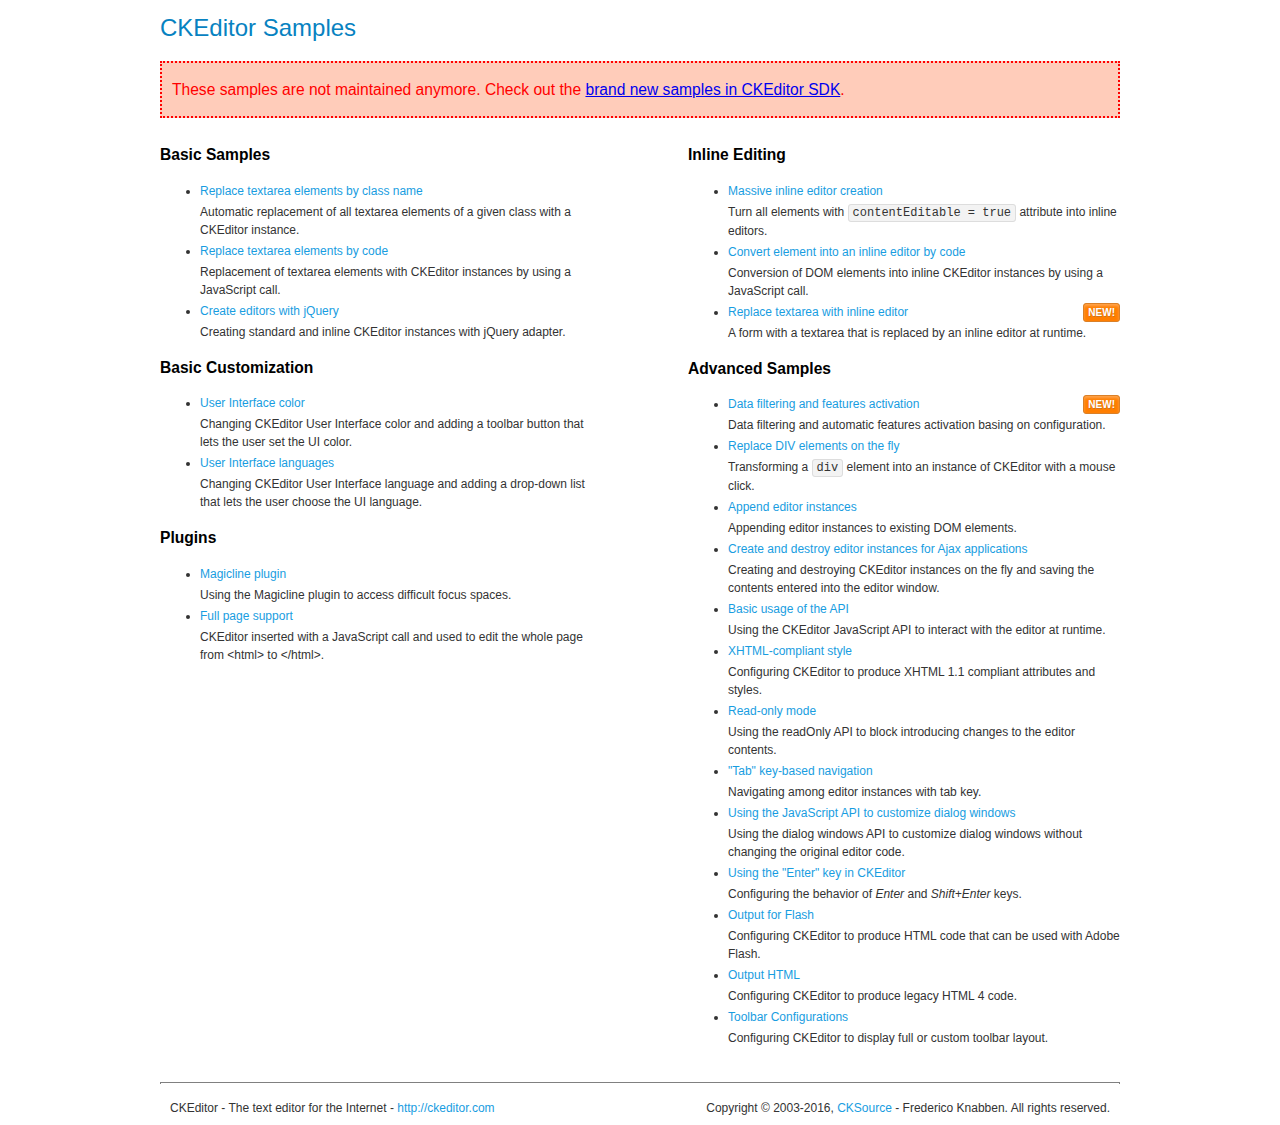
<file: Public/plugins/ckeditor/samples/old/index.html>
<!DOCTYPE html>
<!--
Copyright (c) 2003-2016, CKSource - Frederico Knabben. All rights reserved.
For licensing, see LICENSE.md or http://ckeditor.com/license
-->
<html>
<head>
	<meta charset="utf-8">
	<title>CKEditor Samples</title>
	<link rel="stylesheet" href="sample.css">
</head>
<body>
	<h1 class="samples">
		CKEditor Samples
	</h1>
	<div class="warning deprecated">
		These samples are not maintained anymore. Check out the <a href="http://sdk.ckeditor.com/">brand new samples in CKEditor SDK</a>.
	</div>
	<div class="twoColumns">
		<div class="twoColumnsLeft">
			<h2 class="samples">
				Basic Samples
			</h2>
			<dl class="samples">
				<dt><a class="samples" href="replacebyclass.html">Replace textarea elements by class name</a></dt>
				<dd>Automatic replacement of all textarea elements of a given class with a CKEditor instance.</dd>

				<dt><a class="samples" href="replacebycode.html">Replace textarea elements by code</a></dt>
				<dd>Replacement of textarea elements with CKEditor instances by using a JavaScript call.</dd>

				<dt><a class="samples" href="jquery.html">Create editors with jQuery</a></dt>
				<dd>Creating standard and inline CKEditor instances with jQuery adapter.</dd>
			</dl>

			<h2 class="samples">
				Basic Customization
			</h2>
			<dl class="samples">
				<dt><a class="samples" href="uicolor.html">User Interface color</a></dt>
				<dd>Changing CKEditor User Interface color and adding a toolbar button that lets the user set the UI color.</dd>

				<dt><a class="samples" href="uilanguages.html">User Interface languages</a></dt>
				<dd>Changing CKEditor User Interface language and adding a drop-down list that lets the user choose the UI language.</dd>
			</dl>


			<h2 class="samples">Plugins</h2>
<dl class="samples">
<dt><a class="samples" href="magicline/magicline.html">Magicline plugin</a></dt>
<dd>Using the Magicline plugin to access difficult focus spaces.</dd>

<dt><a class="samples" href="wysiwygarea/fullpage.html">Full page support</a></dt>
<dd>CKEditor inserted with a JavaScript call and used to edit the whole page from &lt;html&gt; to &lt;/html&gt;.</dd>
</dl>
		</div>
		<div class="twoColumnsRight">
			<h2 class="samples">
				Inline Editing
			</h2>
			<dl class="samples">
				<dt><a class="samples" href="inlineall.html">Massive inline editor creation</a></dt>
				<dd>Turn all elements with <code>contentEditable = true</code> attribute into inline editors.</dd>

				<dt><a class="samples" href="inlinebycode.html">Convert element into an inline editor by code</a></dt>
				<dd>Conversion of DOM elements into inline CKEditor instances by using a JavaScript call.</dd>

				<dt><a class="samples" href="inlinetextarea.html">Replace textarea with inline editor</a> <span class="new">New!</span></dt>
				<dd>A form with a textarea that is replaced by an inline editor at runtime.</dd>

				
			</dl>

			<h2 class="samples">
				Advanced Samples
			</h2>
			<dl class="samples">
				<dt><a class="samples" href="datafiltering.html">Data filtering and features activation</a> <span class="new">New!</span></dt>
				<dd>Data filtering and automatic features activation basing on configuration.</dd>

				<dt><a class="samples" href="divreplace.html">Replace DIV elements on the fly</a></dt>
				<dd>Transforming a <code>div</code> element into an instance of CKEditor with a mouse click.</dd>

				<dt><a class="samples" href="appendto.html">Append editor instances</a></dt>
				<dd>Appending editor instances to existing DOM elements.</dd>

				<dt><a class="samples" href="ajax.html">Create and destroy editor instances for Ajax applications</a></dt>
				<dd>Creating and destroying CKEditor instances on the fly and saving the contents entered into the editor window.</dd>

				<dt><a class="samples" href="api.html">Basic usage of the API</a></dt>
				<dd>Using the CKEditor JavaScript API to interact with the editor at runtime.</dd>

				<dt><a class="samples" href="xhtmlstyle.html">XHTML-compliant style</a></dt>
				<dd>Configuring CKEditor to produce XHTML 1.1 compliant attributes and styles.</dd>

				<dt><a class="samples" href="readonly.html">Read-only mode</a></dt>
				<dd>Using the readOnly API to block introducing changes to the editor contents.</dd>

				<dt><a class="samples" href="tabindex.html">"Tab" key-based navigation</a></dt>
				<dd>Navigating among editor instances with tab key.</dd>


				
<dt><a class="samples" href="dialog/dialog.html">Using the JavaScript API to customize dialog windows</a></dt>
<dd>Using the dialog windows API to customize dialog windows without changing the original editor code.</dd>

<dt><a class="samples" href="enterkey/enterkey.html">Using the &quot;Enter&quot; key in CKEditor</a></dt>
<dd>Configuring the behavior of <em>Enter</em> and <em>Shift+Enter</em> keys.</dd>

<dt><a class="samples" href="htmlwriter/outputforflash.html">Output for Flash</a></dt>
<dd>Configuring CKEditor to produce HTML code that can be used with Adobe Flash.</dd>

<dt><a class="samples" href="htmlwriter/outputhtml.html">Output HTML</a></dt>
<dd>Configuring CKEditor to produce legacy HTML 4 code.</dd>

<dt><a class="samples" href="toolbar/toolbar.html">Toolbar Configurations</a></dt>
<dd>Configuring CKEditor to display full or custom toolbar layout.</dd>

			</dl>
		</div>
	</div>
	<div id="footer">
		<hr>
		<p>
			CKEditor - The text editor for the Internet - <a class="samples" href="http://ckeditor.com/">http://ckeditor.com</a>
		</p>
		<p id="copy">
			Copyright &copy; 2003-2016, <a class="samples" href="http://cksource.com/">CKSource</a> - Frederico Knabben. All rights reserved.
		</p>
	</div>
</body>
</html>
</file>
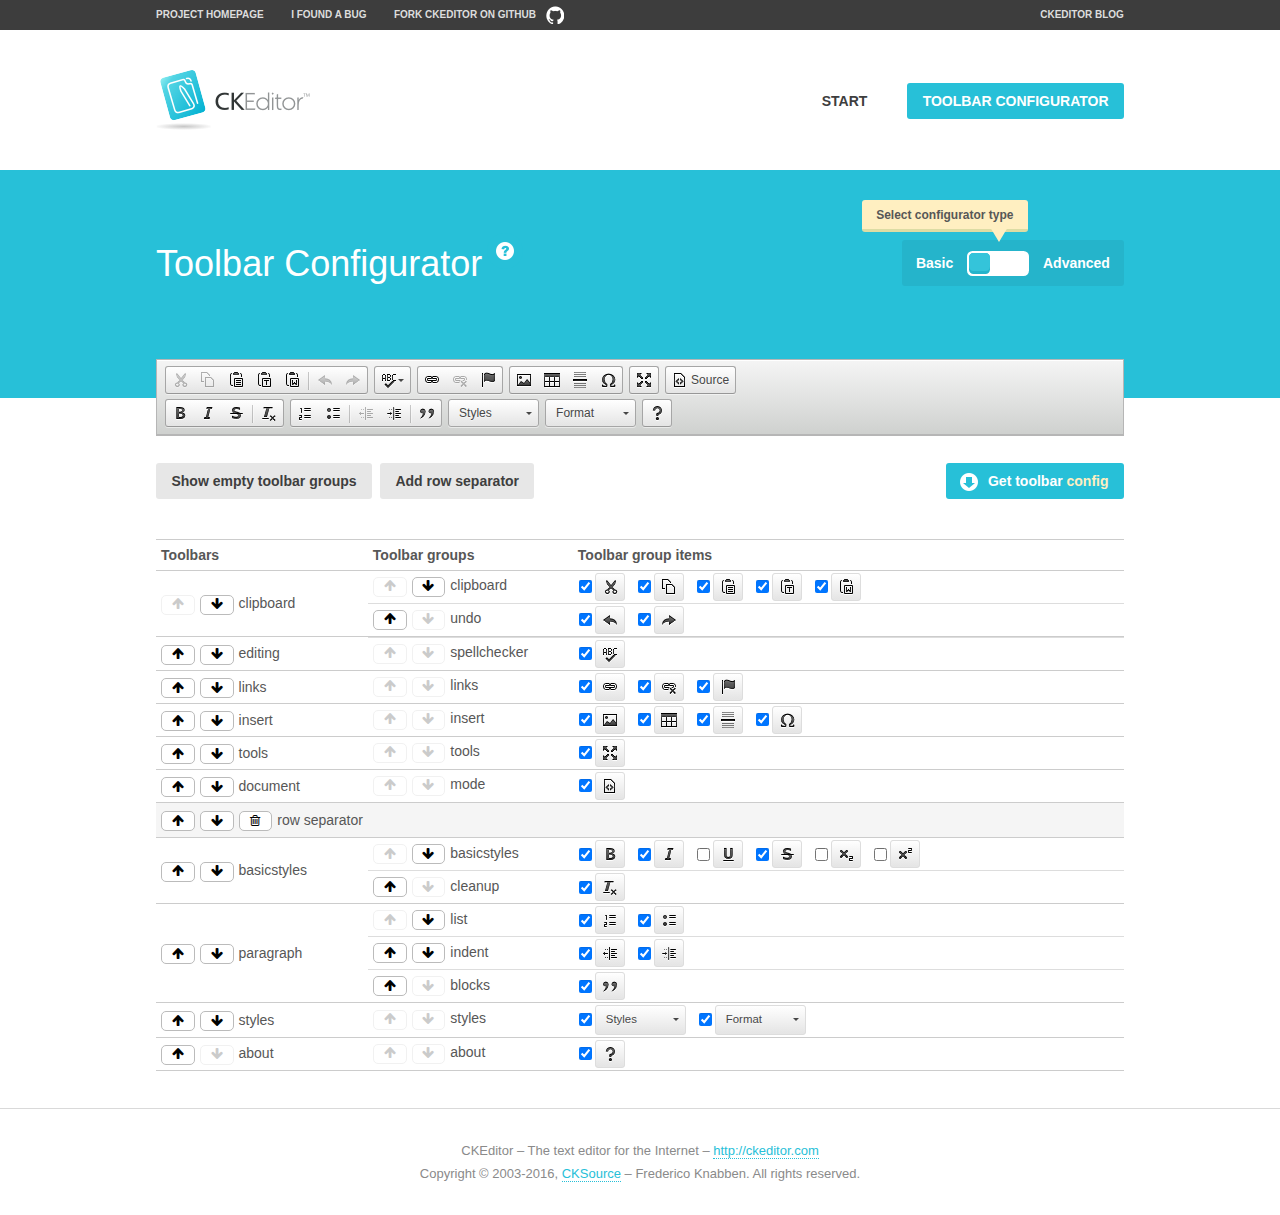
<file: Public/plugins/ckeditor/samples/toolbarconfigurator/index.html>
<!DOCTYPE html>
<!--
Copyright (c) 2003-2016, CKSource - Frederico Knabben. All rights reserved.
For licensing, see LICENSE.md or http://ckeditor.com/license
-->
<!--[if IE 8]><html class="ie8"><![endif]-->
<!--[if gt IE 8]><html><![endif]-->
<!--[if !IE]><!--><html><!--<![endif]-->
<head>
	<meta charset="utf-8">
	<title>Toolbar Configurator</title>
	<script src="../../ckeditor.js"></script>
	<script>
		if ( CKEDITOR.env.ie && CKEDITOR.env.version < 9 )
			CKEDITOR.tools.enableHtml5Elements( document );
	</script>
	<link rel="stylesheet" href="lib/codemirror/codemirror.css">
	<link rel="stylesheet" href="lib/codemirror/show-hint.css">
	<link rel="stylesheet" href="lib/codemirror/neo.css">
	<link rel="stylesheet" href="css/fontello.css">
	<link rel="stylesheet" href="../css/samples.css">
</head>
<body id="toolbar">

<nav class="navigation-a">
	<div class="grid-container">
		<ul class="navigation-a-left grid-width-70">
			<li><a href="http://ckeditor.com">Project Homepage</a></li>
			<li><a href="http://dev.ckeditor.com/">I found a bug</a></li>
			<li><a href="http://github.com/ckeditor/ckeditor-dev" class="icon-pos-right icon-navigation-a-github">Fork CKEditor on GitHub</a></li>
		</ul>
		<ul class="navigation-a-right grid-width-30">
			<li><a href="http://ckeditor.com/blog-list">CKEditor Blog</a></li>
		</ul>
	</div>
</nav>

<header class="header-a">
	<div class="grid-container">
		<h1 class="header-a-logo grid-width-30">
			<a href="../index.html"><img src="../img/logo.png" alt="CKEditor Logo"></a>
		</h1>
		<nav class="navigation-b grid-width-70">
			<ul>
				<li><a href="../index.html"  class="button-a">Start</a></li>
				<li><a href="index.html"  class="button-a button-a-background">Toolbar configurator</a></li>
			</ul>
		</nav>
	</div>
</header>

<main>
	<div class="adjoined-top">
		<div class="grid-container">
			<div class="content grid-width-100">
				<div class="grid-container-nested">
					<h1 class="grid-width-60">
						Toolbar Configurator
						<a href="#help-content" type="button" title="Configurator help" id="help" class="button-a button-a-background button-a-no-text icon-pos-left icon-question-mark">Help</a>
					</h1>

					<div class="grid-width-40 grid-switch-magic">
						<div class="switch">
							<span class="balloon-a balloon-a-se">Select configurator type</span>
							<input type="radio" name="radio" data-num="1" id="radio-basic" />
							<input type="radio" name="radio" data-num="2" id="radio-advanced" />
							<label data-for="1" for="radio-basic">Basic</label>
							<span class="switch-inner">
								<span class="handler"></span>
							</span>
							<label data-for="2" for="radio-advanced">Advanced</label>
						</div>
					</div>
				</div>
			</div>
		</div>
	</div>
	<div class="adjoined-bottom">
		<div class="grid-container">
			<div class="grid-width-100">
				<div class="editors-container">
					<div id="editor-basic"></div>
					<div id="editor-advanced"></div>
				</div>
			</div>
		</div>
	</div>

	<div class="grid-container configurator">
		<div class="content grid-width-100">
			<div class="configurator">
				<div>
					<div id="toolbarModifierWrapper"></div>
				</div>
			</div>
		</div>
	</div>

	<div id="help-content">
		<div class="grid-container">
			<div class="grid-width-100">
				<h2>What Am I Doing Here?</h2>

				<div class="grid-container grid-container-nested">
					<div class="basic">
						<div class="grid-width-50">
							<p>Arrange <a href="http://docs.ckeditor.com/#!/api/CKEDITOR.config-cfg-toolbarGroups">toolbar groups</a>, toggle <a href="http://docs.ckeditor.com/#!/api/CKEDITOR.config-cfg-removeButtons">button visibility</a> according to your needs and get your toolbar configuration.</p>
							<p>You can replace the content of the <a href="../../config.js"><code>config.js</code></a> file with the generated configuration. If you already set some configuration options you will need to merge both configurations.</p>
						</div>
						<div class="grid-width-50">
							<p>Read more about different ways of <a href="http://docs.ckeditor.com/#!/guide/dev_configuration">setting configuration</a> and do not forget about <strong>clearing browser cache</strong>.</p>
							<p>Arranging toolbar groups is the recommended way of configuring the toolbar, but if you need more freedom you can use the <a href="#advanced">advanced configurator</a>.</p>
						</div>
					</div>
					<div class="advanced" style="display: none;">
						<div class="grid-width-50">
							<p>With this code editor you can edit your <a href="http://docs.ckeditor.com/#!/api/CKEDITOR.config-cfg-toolbar">toolbar configuration</a> live.</p>
							<p>You can replace the content of the <a href="../../config.js"><code>config.js</code></a> file with the generated configuration. If you already set some configuration options you will need to merge both configurations.</p>
						</div>
						<div class="grid-width-50">
							<p>Read more about different ways of <a href="http://docs.ckeditor.com/#!/guide/dev_configuration">setting configuration</a> and do not forget about <strong>clearing browser cache</strong>.</p>
						</div>
					</div>
				</div>

				<p class="grid-container grid-container-nested">
					<button type="button" class="help-content-close grid-width-100 button-a button-a-background">Got it. Let's play!</button>
				</p>
			</div>
		</div>
	</div>
</main>

<footer class="footer-a grid-container">
	<p class="grid-width-100">
		CKEditor &ndash; The text editor for the Internet &ndash; <a class="samples" href="http://ckeditor.com/">http://ckeditor.com</a>
	</p>
	<p class="grid-width-100" id="copy">
		Copyright &copy; 2003-2016, <a class="samples" href="http://cksource.com/">CKSource</a> &ndash; Frederico Knabben. All rights reserved.
	</p>
</footer>

<script src="lib/codemirror/codemirror.js"></script>
<script src="lib/codemirror/javascript.js"></script>
<script src="lib/codemirror/show-hint.js"></script>

<script src="js/fulltoolbareditor.js"></script>
<script src="js/abstracttoolbarmodifier.js"></script>
<script src="js/toolbarmodifier.js"></script>
<script src="js/toolbartextmodifier.js"></script>
<script src="../js/sf.js"></script>

<script>
	( function() {
		'use strict';

		var mode = ( window.location.hash.substr( 1 ) === 'advanced' ) ? 'advanced' : 'basic',
			configuratorSection = CKEDITOR.document.findOne( 'main > .grid-container.configurator' ),
			basicInstruction = CKEDITOR.document.findOne( '#help-content .basic' ),
			advancedInstruction = CKEDITOR.document.findOne( '#help-content .advanced' ),

			// Configurator mode switcher.
			modeSwitchBasic = CKEDITOR.document.getById( 'radio-basic' ),
			modeSwitchAdvanced = CKEDITOR.document.getById( 'radio-advanced' );

		// Initial setup
		function updateSwitcher() {
			if ( mode === 'advanced' ) {
				modeSwitchAdvanced.$.checked = true;
			} else {
				modeSwitchBasic.$.checked = true;
			}
		}

		updateSwitcher();

		CKEDITOR.document.getWindow().on( 'hashchange', function( e ) {
			var hash = window.location.hash.substr( 1 );
			if ( !( hash === 'advanced' || hash === 'basic' ) ) {
				return;
			}
			mode = hash;
			onToolbarsDone( mode );
		} );

		CKEDITOR.document.getWindow().on( 'resize', function() {
			updateToolbar( ( mode === 'basic' ? toolbarModifier : toolbarTextModifier )[ 'editorInstance' ] );
		} );

		function onRefresh( modifier ) {
			modifier = modifier || this;

			if ( mode === 'basic' && modifier instanceof ToolbarConfigurator.ToolbarTextModifier ) {
				return;
			}

			// CodeMirror container becomes visible, so we need to refresh and to avoid rendering problems.
			if ( mode === 'advanced' && modifier instanceof ToolbarConfigurator.ToolbarTextModifier ) {
				modifier.codeContainer.refresh();
			}

			updateToolbar( modifier.editorInstance );
		}

		function updateToolbar( editor ) {
			var editorContainer = editor.container;

			// Not always editor is loaded.
			if ( !editorContainer ) {
				return;
			}

			var displayStyle = editorContainer.getStyle( 'display' );

			editorContainer.setStyle( 'display', 'block' );

			var newHeight = editorContainer.getSize( 'height' );

			var newMarginTop = parseInt( editorContainer.getComputedStyle( 'margin-top' ), 10 );
			newMarginTop = ( isNaN( newMarginTop ) ? 0 : Number( newMarginTop ) );

			var newMarginBottom = parseInt( editorContainer.getComputedStyle( 'margin-bottom' ), 10 );
			newMarginBottom = ( isNaN( newMarginBottom ) ? 0 : Number( newMarginBottom ) );

			var result = newHeight + newMarginTop + newMarginBottom;

			editorContainer.setStyle( 'display', displayStyle );

			editor.container.getAscendant( 'div' ).setStyle( 'height', result + 'px' );
		}

		var toolbarModifier = new ToolbarConfigurator.ToolbarModifier( 'editor-basic' );

		var done = 0;
		toolbarModifier.init( onToolbarInit );
		toolbarModifier.onRefresh = onRefresh;

		CKEDITOR.document.getById( 'toolbarModifierWrapper' ).append( toolbarModifier.mainContainer );

		var toolbarTextModifier = new ToolbarConfigurator.ToolbarTextModifier( 'editor-advanced' );
		toolbarTextModifier.init( onToolbarInit );
		toolbarTextModifier.onRefresh = onRefresh;

		function onToolbarInit() {
			if ( ++done === 2 ) {
				onToolbarsDone();

				positionSticky.watch( CKEDITOR.document.findOne( '.toolbar' ), function() {
					return mode === 'advanced';
				} );
			}
		}

		function onToolbarsDone() {
			if ( mode === 'basic' ) {
				toggleModeBasic( false );
			} else {
				toggleModeAdvanced( false );
			}

			updateSwitcher();

			setTimeout( function() {
				CKEDITOR.document.findOne( '.editors-container' ).addClass( 'active' );
				CKEDITOR.document.findOne( '#toolbarModifierWrapper' ).addClass( 'active' );
			}, 200 );
		}

		CKEDITOR.document.getById( 'toolbarModifierWrapper' ).append( toolbarTextModifier.mainContainer );

		function toogleModeSwitch( onElement, offElement, onModifier, offModifier ) {
			onElement.addClass( 'fancy-button-active' );
			offElement.removeClass( 'fancy-button-active' );

			onModifier.showUI();
			offModifier.hideUI();
		}

		function toggleModeBasic( callOnRefresh ) {
			callOnRefresh = ( callOnRefresh !== false );
			mode = 'basic';
			window.location.hash = '#basic';
			toogleModeSwitch( modeSwitchBasic, modeSwitchAdvanced, toolbarModifier, toolbarTextModifier );

			configuratorSection.removeClass( 'freed-width' );
			basicInstruction.show();
			advancedInstruction.hide();

			callOnRefresh && onRefresh( toolbarModifier );
		}

		function toggleModeAdvanced( callOnRefresh ) {
			callOnRefresh = ( callOnRefresh !== false );
			mode = 'advanced';
			window.location.hash = '#advanced';
			toogleModeSwitch( modeSwitchAdvanced, modeSwitchBasic, toolbarTextModifier, toolbarModifier );

			configuratorSection.addClass( 'freed-width' );
			advancedInstruction.show();
			basicInstruction.hide();

			callOnRefresh && onRefresh( toolbarTextModifier );
		}

		modeSwitchBasic.on( 'click', toggleModeBasic );
		modeSwitchAdvanced.on( 'click', toggleModeAdvanced );

		//
		// Position:sticky for the toolbar.
		//

		// Will make elements behave like they were styled with position:sticky.
		var positionSticky = {
			// Store object: {
			// 		element: CKEDITOR.dom.element, // Element which will float.
			// 		placeholder: CKEDITOR.dom.element, // Placeholder which is place to prevent page bounce.
			// 		isFixed: boolean // Whether element float now.
			// }
			watched: [],

			active: [],

			staticContainer: null,

			init: function() {
				var element = CKEDITOR.dom.element.createFromHtml(
					'<div class="staticContainer">' +
						'<div class="grid-container" >' +
							'<div class="grid-width-100">' +
								'<div class="inner"></div>' +
							'</div>' +
						'</div>' +
					'</div>' );

				this.staticContainer = element.findOne( '.inner' );

				CKEDITOR.document.getBody().append( element );
			},

			watch: function( element, preventFunc ) {
				this.watched.push( {
					element: element,
					placeholder: new CKEDITOR.dom.element( 'div' ),
					isFixed: false,
					preventFunc: preventFunc
				} );
			},

			checkAll: function() {
				for ( var i = 0; i < this.watched.length; i++ ) {
					this.check( this.watched[ i ] );
				}
			},

			check: function( element ) {
				var isFixed = element.isFixed;
				var shouldBeFixed = this.shouldBeFixed( element );

				// Nothing to be done.
				if ( isFixed === shouldBeFixed ) {
					return;
				}

				var placeholder = element.placeholder;

				if ( isFixed ) {
					// Unfixing.

					element.element.insertBefore( placeholder );
					placeholder.remove();

					element.element.removeStyle( 'margin' );

					this.active.splice( CKEDITOR.tools.indexOf( this.active, element ), 1 );

				} else {
					// Fixing.
					placeholder.setStyle( 'width', element.element.getSize( 'width' ) + 'px' );
					placeholder.setStyle( 'height', element.element.getSize( 'height' ) + 'px' );
					placeholder.setStyle( 'margin-bottom', element.element.getComputedStyle( 'margin-bottom' ) );
					placeholder.setStyle( 'display', element.element.getComputedStyle( 'display' ) );
					placeholder.insertAfter( element.element );

					this.staticContainer.append( element.element );

					this.active.push( element );
				}

				element.isFixed = !element.isFixed;
			},

			shouldBeFixed: function( element ) {
				if ( element.preventFunc && element.preventFunc() ) {
					return false;
				}

				// If element is already fixed we are checking it's placeholder.
				var related = ( element.isFixed ? element.placeholder : element.element ),
					clientRect = related.$.getBoundingClientRect(),
					staticHeight = this.staticContainer.getSize('height' ),
					elemHeight = element.element.getSize( 'height' );

				if ( element.isFixed ) {
					return ( clientRect.top + elemHeight < staticHeight );
				} else {
					return ( clientRect.top < staticHeight );
				}
			}
		};

		positionSticky.init();

		CKEDITOR.document.getWindow().on( 'scroll',
			new CKEDITOR.tools.eventsBuffer( 100, positionSticky.checkAll, positionSticky ).input
		);

		// Make the toolbar sticky.
		positionSticky.watch( CKEDITOR.document.findOne( '.editors-container' ) );

		// Help button and help-content.
		( function() {
			var helpButton = CKEDITOR.document.getById( 'help' ),
				helpContent = CKEDITOR.document.getById( 'help-content' );

			// Don't show help button on IE8 because it's unsupported by Pico Modal.
			if ( CKEDITOR.env.ie && CKEDITOR.env.version == 8 ) {
				helpButton.hide();
			} else {
				// Display help modal when the button is clicked.
				helpButton.on( 'click', function( evt ) {
					SF.modal( {
						// Clone modal content from DOM.
						content: helpContent.getHtml(),

						afterCreate: function( modal ) {
							// Enable modal content button to close the modal.
							new CKEDITOR.dom.element( modal.modalElem() ).findOne( '.help-content-close' ).once( 'click', modal.close );
						}
					} ).show();
				} );
			}
		} )();
	} )();
</script>
</body>
</html>
</file>
<file: Public/plugins/ckeditor/samples/css/samples.css>
/**
 * @license Copyright (c) 2003-2016, CKSource - Frederico Knabben. All rights reserved.
 * For licensing, see LICENSE.md or http://ckeditor.com/license
 */
@media (max-width: 900px) {
  .global-is-mobile-hidden {
    display: none !important;
  }
}
article,
aside,
details,
figcaption,
figure,
footer,
header,
hgroup,
main,
menu,
nav,
section {
  display: block;
}
body,
html {
  margin: 0;
  padding: 0;
  font: 16px / 1.8 Arial, 'Helvetica Neue', Helvetica, sans-serif;
  font-weight: 300;
  color: #575757;
}
.grid-width-10 {
  width: 10%;
}
.grid-width-20 {
  width: 20%;
}
.grid-width-30 {
  width: 30%;
}
.grid-width-40 {
  width: 40%;
}
.grid-width-50 {
  width: 50%;
}
.grid-width-60 {
  width: 60%;
}
.grid-width-70 {
  width: 70%;
}
.grid-width-80 {
  width: 80%;
}
.grid-width-90 {
  width: 90%;
}
.grid-width-100 {
  width: 100%;
}
@media (max-width: 900px) {
  .grid-width-10,
  .grid-width-20,
  .grid-width-30,
  .grid-width-40,
  .grid-width-50,
  .grid-width-60,
  .grid-width-70,
  .grid-width-80,
  .grid-width-90,
  .grid-width-100 {
    width: 100%;
  }
}
*[class*="grid-width"] {
  -webkit-box-sizing: border-box;
  -moz-box-sizing: border-box;
  box-sizing: border-box;
  padding-left: 4%;
  padding-right: 4%;
  float: left;
}
*[class*="grid-width"]:after,
.grid-container:after,
*[class*="grid-width"]:before,
.grid-container:before {
  content: '';
  display: block;
  overflow: hidden;
  visibility: hidden;
  font-size: 0;
  line-height: 0;
  width: 0;
  height: 0;
}
*[class*="grid-width"]:after,
.grid-container:after {
  clear: both;
}
.grid-container {
  -webkit-box-sizing: border-box;
  -moz-box-sizing: border-box;
  box-sizing: border-box;
  margin-left: auto;
  margin-right: auto;
}
.grid-container-nested *[class*="grid-width"]:first-child {
  padding-left: 0;
}
.grid-container-nested *[class*="grid-width"]:last-child {
  padding-right: 0;
}
@media (max-width: 900px) {
  .grid-container-nested *[class*="grid-width"]:first-child {
    padding-left: 4%;
  }
  .grid-container-nested *[class*="grid-width"]:last-child {
    padding-right: 4%;
  }
}
.header-a {
  min-height: 140px;
  overflow: hidden;
}
.header-a .header-a-logo {
  margin: 40px 0 0;
}
@media (max-width: 900px) {
  .header-a .header-a-logo {
    text-align: center;
  }
}
.header-a .header-a-logo img {
  border: transparent;
}
.navigation-a {
  height: 30px;
  background: #3d3d3d;
  position: absolute;
  left: 0;
  right: 0;
  top: 0;
  padding: 0;
  overflow: hidden;
}
@media (max-width: 900px) {
  .navigation-a {
    text-align: center;
  }
}
.navigation-a ul {
  list-style: none;
  margin: 0;
  overflow: hidden;
}
.navigation-a ul li,
.navigation-a ul li a {
  display: inline-block;
}
@media (max-width: 900px) {
  .navigation-a ul {
    width: auto;
    text-overflow: ellipsis;
    white-space: nowrap;
    display: inline-block;
    float: none;
  }
  .navigation-a ul:before,
  .navigation-a ul:after {
    display: none;
  }
}
.navigation-a ul.navigation-a-left {
  text-align: left;
}
@media (max-width: 900px) {
  .navigation-a ul.navigation-a-left {
    padding-right: 0;
  }
}
.navigation-a ul.navigation-a-right {
  text-align: right;
}
@media (max-width: 900px) {
  .navigation-a ul.navigation-a-right {
    padding-left: 23px;
  }
}
.navigation-a ul li + li {
  margin-left: 23px;
}
.navigation-a ul li a {
  font-size: 10px;
  font-size: 0.625rem;
  line-height: 18px;
  line-height: 1.13rem;
  line-height: 30px;
  float: left;
  color: #dddddd;
  font-weight: bold;
  text-decoration: none;
  text-transform: uppercase;
}
.navigation-a ul li a:hover {
  cursor: pointer;
  color: #ffffff;
}
.icon-navigation-a-github:before,
.icon-navigation-a-github:after {
  background-image: url("[data-uri]");
}
.navigation-b {
  text-align: right;
  margin: 52px 0 0;
  overflow: visible;
}
@media (max-width: 900px) {
  .navigation-b {
    text-align: center;
    margin-top: 20px;
    padding: 0;
  }
}
.navigation-b ul {
  padding: 0;
  list-style: none;
  margin: 0;
  overflow: visible;
}
.navigation-b ul li,
.navigation-b ul li a {
  display: inline-block;
}
@media (max-width: 900px) {
  .navigation-b ul {
    display: table;
    width: 100%;
    padding-bottom: 1.5em;
  }
}
@media (max-width: 900px) {
  .navigation-b ul li {
    display: table-row;
  }
}
.navigation-b ul li + li {
  margin-left: 20px;
}
@media (max-width: 900px) {
  .navigation-b ul li + li {
    margin-left: 0;
  }
}
.navigation-b ul li a {
  -webkit-box-sizing: border-box;
  -moz-box-sizing: border-box;
  box-sizing: border-box;
  text-transform: uppercase;
  text-decoration: none;
  outline: none;
}
@media (max-width: 900px) {
  .navigation-b ul li a {
    width: 100%;
    -webkit-border-radius: 0;
    -webkit-background-clip: padding-box;
    -moz-border-radius: 0;
    -moz-background-clip: padding;
    border-radius: 0;
    background-clip: padding-box;
  }
}
.footer-a {
  font-size: 13px;
  font-size: 0.8125rem;
  line-height: 23.4px;
  line-height: 1.46rem;
  padding-top: 2.25em;
  padding-bottom: 2.25em;
  overflow: hidden;
  color: #8a8a8a;
}
.footer-a a {
  color: #27c0d8;
  text-decoration: none;
  border-bottom: 1px dotted #27c0d8;
}
.footer-a a:hover {
  color: #23adc2;
}
.footer-a p {
  margin: 0;
  display: inline-block;
  text-align: center;
}
.content {
  font-size: 14px;
  font-size: 0.875rem;
  line-height: 25.2px;
  line-height: 1.57rem;
  overflow: hidden;
  padding-top: 1.5em;
  padding-bottom: 1.5em;
}
.content p {
  margin: 0.75em 0;
}
.content ul,
.content ol,
.content pre,
.content blockquote,
.content textarea:not([class^="cke"]),
.content .cke {
  margin: 1.875em 0;
}
.content code,
.content kbd {
  -webkit-border-radius: 3px;
  -webkit-background-clip: padding-box;
  -moz-border-radius: 3px;
  -moz-background-clip: padding;
  border-radius: 3px;
  background-clip: padding-box;
  padding: 3px 4px;
}
.content pre,
.content code,
.content kbd,
.content blockquote {
  background: #f5f5f5;
}
.content blockquote,
.content pre {
  background: none;
  border-left: 4px solid #27c0d8;
  padding: 1.5em 2.25em;
}
.content p a,
.content ul a,
.content ol a,
.content blockquote a,
.content h1 a,
.content h2 a,
.content h3 a,
.content h4 a,
.content h5 a {
  color: #27c0d8;
  text-decoration: none;
  border-bottom: 1px dotted #27c0d8;
}
.content p a:hover,
.content ul a:hover,
.content ol a:hover,
.content blockquote a:hover,
.content h1 a:hover,
.content h2 a:hover,
.content h3 a:hover,
.content h4 a:hover,
.content h5 a:hover {
  color: #23adc2;
}
.content h1,
.content h2,
.content h3,
.content h4,
.content h5 {
  color: #000;
  font-weight: 100;
}
.content h1 code,
.content h2 code,
.content h3 code,
.content h4 code,
.content h5 code,
.content h1 kbd,
.content h2 kbd,
.content h3 kbd,
.content h4 kbd,
.content h5 kbd {
  font-size: inherit;
}
.content h1 a.content-heading-anchor,
.content h2 a.content-heading-anchor,
.content h3 a.content-heading-anchor,
.content h4 a.content-heading-anchor,
.content h5 a.content-heading-anchor {
  font-weight: 100;
  vertical-align: middle;
  opacity: 0;
  border: 0;
}
.content h1:hover a.content-heading-anchor,
.content h2:hover a.content-heading-anchor,
.content h3:hover a.content-heading-anchor,
.content h4:hover a.content-heading-anchor,
.content h5:hover a.content-heading-anchor {
  opacity: 1;
}
.content h1:target a,
.content h2:target a,
.content h3:target a,
.content h4:target a,
.content h5:target a {
  -webkit-animation: targetLinkOpacity 0.5s linear alternate;
  -moz-animation: targetLinkOpacity 0.5s linear alternate;
  -o-animation: targetLinkOpacity 0.5s linear alternate;
  animation: targetLinkOpacity 0.5s linear alternate;
  opacity: 1;
}
.content input,
.content select,
.content textarea:not([class^="cke"]) {
  -webkit-border-radius: 3px;
  -webkit-background-clip: padding-box;
  -moz-border-radius: 3px;
  -moz-background-clip: padding;
  border-radius: 3px;
  background-clip: padding-box;
  -webkit-box-shadow: inset 0 1px 1px rgba(0, 0, 0, 0.08);
  -moz-box-shadow: inset 0 1px 1px rgba(0, 0, 0, 0.08);
  box-shadow: inset 0 1px 1px rgba(0, 0, 0, 0.08);
  font: inherit;
  color: inherit;
  border: 1px solid #d9d9d9;
  padding: .2em .5em;
}
.content input:focus,
.content select:focus,
.content textarea:not([class^="cke"]):focus {
  border-color: #66afe9;
  outline: 0;
  -webkit-box-shadow: inset 0 1px 1px rgba(0, 0, 0, 0.08), 0 0 8px #93c6ef;
  -moz-box-shadow: inset 0 1px 1px rgba(0, 0, 0, 0.08), 0 0 8px #93c6ef;
  box-shadow: inset 0 1px 1px rgba(0, 0, 0, 0.08), 0 0 8px #93c6ef;
}
.content abbr {
  border-bottom: 1px dotted #666;
  cursor: pointer;
}
.content blockquote {
  font-style: italic;
  font-family: Georgia, Times, "Times New Roman", serif;
  font-size: 16px;
  font-size: 1rem;
  line-height: 28.8px;
  line-height: 1.8rem;
}
.content em {
  font-style: italic;
}
.content h1 {
  font-size: 36px;
  font-size: 2.25rem;
  line-height: 64.8px;
  line-height: 4.05rem;
  margin: 1.125em 0 0;
}
.content h2 {
  font-size: 27.2px;
  font-size: 1.7rem;
  line-height: 48.96px;
  line-height: 3.06rem;
  margin: 0.9em 0 0;
}
.content h3 {
  font-size: 24px;
  font-size: 1.5rem;
  line-height: 43.2px;
  line-height: 2.7rem;
  font-weight: 500;
  margin: 0.75em 0 0;
}
.content h4 {
  font-size: 19.2px;
  font-size: 1.2rem;
  line-height: 34.56px;
  line-height: 2.16rem;
  font-weight: 500;
  margin: 0.75em 0 0;
}
.content h5 {
  font-size: 17.6px;
  font-size: 1.1rem;
  line-height: 31.68px;
  line-height: 1.98rem;
  font-weight: 500;
  margin: 0.75em 0 0;
}
.content hr {
  border: 0;
  border-top: 4px solid #d9d9d9;
  margin: 1.5em 0;
}
.content input[type="text"] {
  height: 1.8em;
  line-height: 1.8em;
}
.content input[type="button"] {
  -webkit-appearance: button;
  -moz-appearance: button;
  appearance: button;
}
.content kbd {
  font-size: 12px;
  font-size: 0.75rem;
  line-height: 21.6px;
  line-height: 1.35rem;
  font-family: Arial, 'Helvetica Neue', Helvetica, sans-serif;
  padding: 2px 6px;
  -webkit-box-shadow: 0 0 4px #ffffff inset, 0 2px 0 #d9d9d9;
  -moz-box-shadow: 0 0 4px #ffffff inset, 0 2px 0 #d9d9d9;
  box-shadow: 0 0 4px #ffffff inset, 0 2px 0 #d9d9d9;
}
.content p img {
  vertical-align: middle;
}
.content p pre {
  padding: 1.5em;
}
.content pre {
  padding: 0;
  border: 0;
  tab-size: 4;
  -o-tab-size: 4;
  -moz-tab-size: 4;
}
.content pre,
.content code {
  font-size: 11.89px;
  font-size: 0.743rem;
  line-height: 21.4px;
  line-height: 1.34rem;
  font-family: Consolas, Menlo, Monaco, Lucida Console, Liberation Mono, DejaVu Sans Mono, Bitstream Vera Sans Mono, Courier New, monospace, serif;
}
.content pre a,
.content code a {
  border: 0;
}
.content pre code {
  padding: 0.75em;
  display: block;
}
.content strong {
  color: #000;
}
.content ul ul,
.content ol ul,
.content ul ol,
.content ol ol {
  margin: 0.75em 0;
}
.content ul li,
.content ol li {
  font-size: 14px;
  font-size: 0.875rem;
  line-height: 30.24px;
  line-height: 1.89rem;
}
.content textarea:not([class^="cke"]) {
  width: 100%;
}
.content div.todo {
  border: 2px dotted #444;
  padding: 10px;
  margin: 60px 0 10px 0;
  /* Remove me some day */
}
.content div.todo:before {
  content: "TODO";
  font-weight: bold;
}
body a.button-a,
body button.button-a,
body input.button-a {
  -webkit-border-radius: 3px;
  -webkit-background-clip: padding-box;
  -moz-border-radius: 3px;
  -moz-background-clip: padding;
  border-radius: 3px;
  background-clip: padding-box;
  font-size: 14px;
  font-size: 0.875rem;
  line-height: 25.2px;
  line-height: 1.57rem;
  height: 36px;
  line-height: 36px;
  padding: 0 1.1em;
  font-weight: 700;
  color: #3e3e3e;
  white-space: nowrap;
  text-decoration: none;
  display: inline-block;
  cursor: pointer;
  border: 0;
  vertical-align: middle;
  margin: 1px 0;
  background: transparent;
}
body a.button-a.icon-pos-left,
body button.button-a.icon-pos-left,
body input.button-a.icon-pos-left {
  padding-left: .8em;
}
body a.button-a.icon-pos-right,
body button.button-a.icon-pos-right,
body input.button-a.icon-pos-right {
  padding-right: .8em;
}
body a.button-a.button-a-no-text,
body button.button-a.button-a-no-text,
body input.button-a.button-a-no-text {
  -webkit-border-radius: 100px;
  -webkit-background-clip: padding-box;
  -moz-border-radius: 100px;
  -moz-background-clip: padding;
  border-radius: 100px;
  background-clip: padding-box;
  width: 36px;
  padding: 0;
  text-indent: -999px;
  overflow: hidden;
  position: relative;
  text-align: center;
}
body a.button-a.button-a-no-text:before,
body button.button-a.button-a-no-text:before,
body input.button-a.button-a-no-text:before {
  position: absolute;
  left: 50%;
  top: 50%;
  margin: -9px 0 0 -9px;
}
@media (max-width: 900px) {
  body a.button-a.button-a-mobile-collapsed,
  body button.button-a.button-a-mobile-collapsed,
  body input.button-a.button-a-mobile-collapsed {
    -webkit-border-radius: 100px;
    -webkit-background-clip: padding-box;
    -moz-border-radius: 100px;
    -moz-background-clip: padding;
    border-radius: 100px;
    background-clip: padding-box;
    width: 36px;
    padding: 0;
    text-indent: -999px;
    overflow: hidden;
    position: relative;
    text-align: center;
  }
  body a.button-a.button-a-mobile-collapsed:before,
  body button.button-a.button-a-mobile-collapsed:before,
  body input.button-a.button-a-mobile-collapsed:before {
    position: absolute;
    left: 50%;
    top: 50%;
    margin: -9px 0 0 -9px;
  }
  body a.button-a.button-a-mobile-collapsed:before,
  body button.button-a.button-a-mobile-collapsed:before,
  body input.button-a.button-a-mobile-collapsed:before {
    position: absolute;
    left: 50%;
    top: 50%;
    margin: -9px 0 0 -9px;
  }
}
body a.button-a:active,
body button.button-a:active,
body input.button-a:active,
body a.button-a:hover,
body button.button-a:hover,
body input.button-a:hover {
  color: #fff;
  background: #23adc2;
}
body a.button-a:focus,
body button.button-a:focus,
body input.button-a:focus {
  border-color: #66afe9;
  outline: 0;
  -webkit-box-shadow: inset 0 1px 1px rgba(0, 0, 0, 0.075), 0 0 8px #93c6ef;
  -moz-box-shadow: inset 0 1px 1px rgba(0, 0, 0, 0.075), 0 0 8px #93c6ef;
  box-shadow: inset 0 1px 1px rgba(0, 0, 0, 0.075), 0 0 8px #93c6ef;
}
body a.button-a-soft,
body button.button-a-soft,
body input.button-a-soft {
  background: #e7e7e7;
}
body a.button-a-soft:active,
body button.button-a-soft:active,
body input.button-a-soft:active,
body a.button-a-soft:hover,
body button.button-a-soft:hover,
body input.button-a-soft:hover {
  color: #3e3e3e;
  background: #cecece;
}
body a.button-a-background,
body button.button-a-background,
body input.button-a-background,
body a.navigation-b ul li a:hover,
body button.navigation-b ul li a:hover,
body input.navigation-b ul li a:hover {
  color: #fff;
  background: #27c0d8;
}
body a.button-a-background:active,
body button.button-a-background:active,
body input.button-a-background:active,
body a.button-a-background:hover,
body button.button-a-background:hover,
body input.button-a-background:hover,
body a.navigation-b ul li a:hover:active,
body button.navigation-b ul li a:hover:active,
body input.navigation-b ul li a:hover:active,
body a.navigation-b ul li a:hover:hover,
body button.navigation-b ul li a:hover:hover,
body input.navigation-b ul li a:hover:hover {
  color: #fff;
  background: #23adc2;
}
.balloon-a {
  font-size: 12px;
  font-size: 0.75rem;
  line-height: 21.6px;
  line-height: 1.35rem;
  -webkit-border-radius: 3px;
  -webkit-background-clip: padding-box;
  -moz-border-radius: 3px;
  -moz-background-clip: padding;
  border-radius: 3px;
  background-clip: padding-box;
  border-bottom: 3px solid #d4d4d4;
  background: #ebebeb;
  display: inline-block;
  white-space: nowrap;
  padding: .4em 1.2em .2em;
  font-weight: 700;
  position: relative;
  z-index: 1000;
  text-transform: none;
  color: #575757;
}
.balloon-a:hover {
  color: #575757;
}
.balloon-a:before {
  content: '';
  width: 0;
  height: 0;
  border-style: solid;
  position: absolute;
}
.balloon-a-ne:before,
.balloon-a-nw:before {
  top: -13px;
  border-width: 0 9px 15.6px 9px;
  border-color: transparent transparent #ebebeb transparent;
}
.balloon-a-se:before,
.balloon-a-sw:before {
  bottom: -13px;
  border-width: 15.6px 9px 0 9px;
  border-color: #ebebeb transparent transparent transparent;
}
.balloon-a-nw:before,
.balloon-a-sw:before {
  left: 20px;
}
.balloon-a-ne:before,
.balloon-a-se:before {
  right: 20px;
}
.icon-pos-left:before,
.icon-pos-right:after {
  content: '';
  display: inline-block;
  width: 18px;
  height: 18px;
  vertical-align: middle;
  background-repeat: no-repeat;
}
.icon-pos-left:before {
  margin-right: 10px;
}
.icon-pos-right:after {
  margin-left: 10px;
}
.icon-download:before,
.icon-download:after {
  background-image: url("[data-uri]");
}
.icon-question-mark:before,
.icon-question-mark:after {
  background-image: url("[data-uri]");
}
.icon-close:before,
.icon-close:after {
  background-image: url("[data-uri]");
}
.ie8 .switch > * {
  vertical-align: middle;
}
.ie8 .switch input[type="radio"] {
  margin: 0 0.25em;
  display: inline-block;
}
.ie8 .switch label {
  margin-left: 0 !important;
  margin-right: 0 !important;
}
.ie8 .switch label[data-for="1"] {
  float: left;
}
.ie8 .switch label[data-for="2"] {
  float: right;
}
.ie8 .switch .switch-inner {
  display: none;
}
.switch {
  font-size: 14px;
  font-size: 0.875rem;
  line-height: 25.2px;
  line-height: 1.57rem;
  font-weight: bold;
  background-color: #27c0d8;
  overflow: hidden;
  display: inline-block;
  padding: 0.75em 0.25em;
  color: #fff;
  -webkit-border-radius: 3px;
  -webkit-background-clip: padding-box;
  -moz-border-radius: 3px;
  -moz-background-clip: padding;
  border-radius: 3px;
  background-clip: padding-box;
  position: relative;
}
.switch input[type="radio"] {
  display: none;
}
.switch label {
  position: relative;
  z-index: 2;
  float: left;
  cursor: pointer;
  padding: 0 0.75em;
}
.switch label:hover {
  text-decoration: underline;
}
.switch .switch-inner {
  float: left;
  background-color: #FFF;
  height: 1.5em;
  width: 4.125em;
  padding: 2px;
  margin: 0 0.25em;
  -webkit-border-radius: 5.5px;
  -webkit-background-clip: padding-box;
  -moz-border-radius: 5.5px;
  -moz-background-clip: padding;
  border-radius: 5.5px;
  background-clip: padding-box;
}
.switch .switch-inner .handler {
  overflow: hidden;
  position: relative;
  display: block;
  height: 1.5em;
  width: 1.5em;
  background: #25b4cb;
  -webkit-border-radius: 4.5px;
  -webkit-background-clip: padding-box;
  -moz-border-radius: 4.5px;
  -moz-background-clip: padding;
  border-radius: 4.5px;
  background-clip: padding-box;
}
.switch .switch-inner .handler:before {
  content: '';
  display: block;
  position: absolute;
  top: 0;
  right: 0;
  bottom: 3px;
  left: 0;
  background-color: #34c4da;
  -webkit-border-bottom-left-radius: 4.5px;
  -moz-border-radius-bottomleft: 4.5px;
  border-bottom-left-radius: 4.5px;
  -webkit-border-bottom-right-radius: 4.5px;
  -webkit-background-clip: padding-box;
  -moz-border-radius-bottomright: 4.5px;
  -moz-background-clip: padding;
  border-bottom-right-radius: 4.5px;
  background-clip: padding-box;
}
.switch:hover .switch-inner .handler:before {
  background: #45c9dd;
}
.switch input[data-num="2"]:checked ~ .switch-inner > .handler {
  margin-left: auto;
}
.switch input[data-num="2"]:checked ~ label[data-for="1"] {
  padding-right: 5.125em;
  margin-right: -4.375em;
}
.switch input[data-num="1"]:checked ~ label[data-for="2"] {
  padding-left: 5.125em;
  margin-left: -4.375em;
}
.toggler {
  -webkit-user-select: none;
  -moz-user-select: none;
  -ms-user-select: none;
  user-select: none;
}
.toggler label {
  cursor: pointer;
}
.toggler [data-collapse] {
  display: inherit;
}
.toggler [data-expand] {
  display: none;
}
.toggler.collapsed [data-collapse] {
  display: none;
}
.toggler.collapsed [data-expand] {
  display: inherit;
}
.toggler-container {
  overflow: hidden;
}
.toggler-container.collapsed {
  height: 0;
}
.icon-toggler-expanded:before,
.icon-toggler-collapsed:before,
.icon-toggler-expanded:after,
.icon-toggler-collapsed:after {
  background-image: url("[data-uri]");
}
.icon-toggler-expanded.icon-light:before,
.icon-toggler-collapsed.icon-light:before,
.icon-toggler-expanded.icon-light:after,
.icon-toggler-collapsed.icon-light:after {
  background-image: url("[data-uri]");
}
.icon-toggler-expanded:before,
.icon-toggler-expanded:after {
  background-position: top left;
}
.icon-toggler-collapsed:before,
.icon-toggler-collapsed:after {
  background-position: bottom left;
}
.modal {
  padding: 20px;
  border-radius: 3px;
  background-color: white;
  max-width: 700px;
  -webkit-box-sizing: border-box;
  -moz-box-sizing: border-box;
  box-sizing: border-box;
  width: 80% !important;
  top: 50% !important;
  -webkit-transform: translate(-50%, -50%) !important;
  -moz-transform: translate(-50%, -50%) !important;
  -o-transform: translate(-50%, -50%) !important;
  -ms-transform: translate(-50%, -50%) !important;
  transform: translate(-50%, -50%) !important;
}
.modal-close {
  -webkit-border-radius: 100px;
  -webkit-background-clip: padding-box;
  -moz-border-radius: 100px;
  -moz-background-clip: padding;
  border-radius: 100px;
  background-clip: padding-box;
  cursor: pointer;
  height: 18px;
  width: 18px;
  position: absolute;
  top: 10px;
  right: 10px;
  font-size: 17px;
  text-align: center;
  line-height: 19px;
  background: #cccccc;
}
main .grid-container,
header .grid-container,
.navigation-a > div,
footer > div {
  max-width: 968px;
}
.header-a {
  margin-top: 30px;
}
.footer-a {
  border-top: 1px solid #d9d9d9;
}
.adjoined-top {
  background-color: #27c0d8;
  color: #fff;
}
.adjoined-top .content h1,
.adjoined-top .content h2,
.adjoined-top .content h3,
.adjoined-top .content h4,
.adjoined-top .content h5 {
  color: #fff;
}
.adjoined-top .content p {
  font-size: 18px;
  font-size: 1.125rem;
  line-height: 32.4px;
  line-height: 2.02rem;
  font-weight: 100;
}
.adjoined-top .content p a {
  text-decoration: none;
  border-bottom: 1px dotted #fff;
  color: inherit;
}
.adjoined-top .content p a:hover {
  color: #e6e6e6;
}
.adjoined-top .content button {
  color: #fff;
}
.adjoined-top .content strong {
  color: #fff;
}
.adjoined-top .content code {
  font-size: inherit;
  color: #27c0d8;
}
.adjoined-bottom {
  position: relative;
}
.adjoined-bottom:before {
  z-index: -1;
  content: '';
  background: #27c0d8;
  position: absolute;
  top: 0;
  left: 0;
  right: 0;
  height: 50%;
}
main .grid-container,
header .grid-container,
.navigation-a > div,
footer > div {
  max-width: 1052px;
}
main .grid-container.freed-width {
  max-width: none;
}
.switch {
  background: #25b4cb;
  float: right;
  overflow: visible;
}
.switch .balloon-a {
  position: absolute;
  top: -40px;
  right: 50%;
  margin-right: -15px;
  background: #FFEFC1;
  border-bottom-color: #DCDCA4;
}
.switch .balloon-a:before {
  border-color: #FFEFC1 transparent transparent transparent;
}
#toolbar .editors-container {
  overflow: hidden;
  height: 0;
  transition: height 200ms;
}
#toolbar .editors-container.active {
  height: auto;
}
#main #editor {
  background: #FFF;
  padding: 2% 4%;
  border: dashed 5px #27c0d8;
}
div.cke a.cke_button,
div.cke .cke_combo_button {
  border-bottom: none;
}
div.cke a.cke_button.cke_combo_button,
div.cke .cke_combo_button.cke_combo_button {
  border-bottom: 1px solid #a6a6a6;
}
#main .adjoined-top:before {
  height: 335px;
}
#toolbar .adjoined-top:before {
  height: 219px;
}
#toolbar .adjoined-top .grid-container-nested {
  height: 147px;
}
.content .grid-switch-magic {
  margin: 3.5em 0 0;
}
#info-box {
  padding-bottom: 0;
}
#info-box > div {
  width: 100%;
  text-align: right;
}
#info-box > div .toggler {
  padding-right: 0;
}
#info-box > div .toggler:hover {
  background: transparent;
  color: #000;
}
#info-box > div .toggler:hover > label {
  text-decoration: underline;
}
#info-box > div h2 {
  float: left;
  margin-top: 0;
}
#info-box > div#instructions-container {
  text-align: left;
}
#toolbarModifierWrapper {
  overflow: hidden;
  height: 0;
  opacity: 0;
  transition: height 200ms;
}
#toolbarModifierWrapper.active {
  height: auto;
  opacity: 1;
}
header {
  overflow: visible;
}
header div.grid-container {
  overflow: visible;
}
header .navigation-b {
  overflow: visible;
}
header .navigation-b ul {
  overflow: visible;
}
header .navigation-b a {
  position: relative;
}
header .balloon-a {
  position: absolute;
  top: 48px;
  left: 50%;
  margin-left: -35px;
}
@media (max-width: 1140px) {
  header .balloon-a {
    left: auto;
    margin-left: auto;
    right: 50%;
    margin-right: -35px;
  }
  header .balloon-a:before {
    left: auto;
    right: 22px;
  }
}
@media (max-width: 900px) {
  header .balloon-a {
    display: none;
  }
}
#toolbar .cke_toolbar {
  pointer-events: none;
  -webkit-user-select: none;
  -moz-user-select: none;
  -ms-user-select: none;
  user-select: none;
  cursor: default;
}
.some-toolbar-active .cke_toolbar {
  zoom: 1;
  filter: alpha(opacity=50);
  -webkit-opacity: 0.5;
  -moz-opacity: 0.5;
  opacity: 0.5;
}
.cke_toolbar.active {
  position: relative;
  zoom: 1;
  filter: alpha(opacity=100);
  -webkit-opacity: 1;
  -moz-opacity: 1;
  opacity: 1;
}
.cke_toolbar.active:after {
  content: '';
  display: block;
  position: absolute;
  top: 0;
  right: 6px;
  bottom: 5px;
  left: 0;
  -webkit-border-radius: 5px;
  -webkit-background-clip: padding-box;
  -moz-border-radius: 5px;
  -moz-background-clip: padding;
  border-radius: 5px;
  background-clip: padding-box;
  -webkit-box-shadow: 0px 0px 15px 3px #fff4b0;
  -moz-box-shadow: 0px 0px 15px 3px #fff4b0;
  box-shadow: 0px 0px 15px 3px #fff4b0;
}
.cke_toolbar.active .cke_toolgroup {
  -webkit-box-shadow: none;
  -moz-box-shadow: none;
  box-shadow: none;
  border-color: #e3c300;
}
.cke_toolbar.active .cke_combo,
.cke_toolbar.active .cke_toolgroup {
  position: relative;
  z-index: 2;
}
.cke_toolbar.active .cke_combo_button {
  -webkit-box-shadow: none;
  -moz-box-shadow: none;
  box-shadow: none;
}
.unselectable {
  -webkit-user-select: none;
  -moz-user-select: none;
  -ms-user-select: none;
  user-select: none;
}
.toolbar {
  padding: 5px 0;
  margin-bottom: 2.4em;
  overflow: hidden;
  background: #fff;
}
.toolbar button.button-a.cke_button {
  cursor: pointer;
  display: inline-block;
  padding: 4px 6px;
  outline: 0;
  border: 1px solid #a6a6a6;
}
.toolbar button.button-a.hidden {
  display: none;
}
.toolbar button.button-a.left {
  float: left;
  margin-right: 8px;
}
.toolbar button.button-a.right {
  float: right;
  margin-left: 8px;
}
.toolbar button.button-a .highlight {
  color: #ffefc1;
}
.configContainer.hidden,
.toolbarModifier.hidden,
.toolbarModifier-hints.hidden {
  display: none;
}
.toolbarModifier :focus,
.toolbar button:focus,
.configContainer textarea.configCode:focus {
  outline: none;
}
div.toolbarModifier {
  padding: 0;
  overflow: hidden;
  width: 100%;
  position: relative;
  display: table;
  border-collapse: collapse;
}
div.toolbarModifier ::-moz-focus-inner {
  border: 0;
}
div.toolbarModifier .empty {
  display: none;
}
div.toolbarModifier.empty-visible .empty {
  display: table-row;
  zoom: 1;
  filter: alpha(opacity=60);
  -webkit-opacity: 0.6;
  -moz-opacity: 0.6;
  opacity: 0.6;
}
div.toolbarModifier .empty > p {
  line-height: 31px;
}
div.toolbarModifier > ul {
  padding: 0;
  margin: 0;
  border-top: 1px solid #cccccc;
  width: 100%;
}
div.toolbarModifier > ul[data-type="table-header"] {
  display: table-header-group;
}
div.toolbarModifier > ul[data-type="table-body"] {
  display: table-row-group;
}
div.toolbarModifier > ul p {
  padding: 0;
  margin: 0;
}
div.toolbarModifier > ul > li {
  display: table-row;
}
div.toolbarModifier > ul > li[data-type="header"] {
  font-weight: bold;
  user-select: none;
  cursor: default;
}
div.toolbarModifier > ul > li[data-type="group"],
div.toolbarModifier > ul > li[data-type="separator"] {
  border-bottom: 1px solid #cccccc;
}
div.toolbarModifier > ul > li[data-type="subgroup"] {
  border-top: 1px solid #eee;
}
div.toolbarModifier > ul > li[data-type="subgroup"]:first-child {
  border-top: none;
}
div.toolbarModifier > ul > li[data-type="group"].active,
div.toolbarModifier > ul > li[data-type="group"]:hover,
div.toolbarModifier > ul > li[data-type="separator"].active,
div.toolbarModifier > ul > li[data-type="separator"]:hover {
  overflow: hidden;
  z-index: 2;
}
div.toolbarModifier > ul > li[data-type="group"].active,
div.toolbarModifier > ul > li[data-type="separator"].active,
div.toolbarModifier > ul > li[data-type="group"].active:hover,
div.toolbarModifier > ul > li[data-type="separator"].active:hover {
  background: #f0fafb;
}
div.toolbarModifier > ul > li[data-type="group"]:hover,
div.toolbarModifier > ul > li[data-type="separator"]:hover {
  background: #fffbe3;
}
div.toolbarModifier > ul > li[data-type="separator"] {
  background: #f5f5f5;
}
div.toolbarModifier > ul > li[data-type="separator"]:after {
  content: '';
  width: 100%;
}
div.toolbarModifier > ul > li[data-type="separator"] > p {
  padding: 2px 5px;
}
div.toolbarModifier > ul > li > p,
div.toolbarModifier > ul > li > ul {
  display: table-cell;
  vertical-align: middle;
}
div.toolbarModifier > ul > li p {
  padding-left: 5px;
  min-width: 200px;
}
div.toolbarModifier > ul > li p span {
  white-space: nowrap;
  cursor: default;
}
div.toolbarModifier > ul > li p span button {
  font-size: 12.666px;
  margin-right: 5px;
  cursor: pointer;
  background: #fff;
  -webkit-border-radius: 5px;
  -webkit-background-clip: padding-box;
  -moz-border-radius: 5px;
  -moz-background-clip: padding;
  border-radius: 5px;
  background-clip: padding-box;
  border: 1px solid #bbb;
  padding: 0 7px;
  line-height: 12px;
  height: 20px;
}
div.toolbarModifier > ul > li p span button:not(.disabled):hover,
div.toolbarModifier > ul > li p span button:not(.disabled):focus {
  color: #fff;
  background-color: #454545;
  border-color: transparent;
}
div.toolbarModifier > ul > li p span button.move.disabled {
  cursor: default;
  zoom: 1;
  filter: alpha(opacity=20);
  -webkit-opacity: 0.2;
  -moz-opacity: 0.2;
  opacity: 0.2;
}
div.toolbarModifier > ul > li ul {
  border-collapse: collapse;
  padding: 0;
  width: 100%;
}
div.toolbarModifier > ul > li ul li {
  display: table-row;
  list-style-type: none;
  line-height: 1;
}
div.toolbarModifier > ul > li ul li[data-type="subgroup"] {
  border-top: 1px solid #dddddd;
}
div.toolbarModifier > ul > li ul li[data-type="subgroup"]:first-child {
  border-top: 0;
}
div.toolbarModifier > ul > li ul li[data-type="subgroup"] [data-type="button"] {
  -webkit-border-radius: 3px;
  -webkit-background-clip: padding-box;
  -moz-border-radius: 3px;
  -moz-background-clip: padding;
  border-radius: 3px;
  background-clip: padding-box;
  padding: 0 2px;
}
div.toolbarModifier > ul > li ul li[data-type="subgroup"] [data-type="button"]:focus {
  background: rgba(0, 0, 0, 0.04);
}
div.toolbarModifier > ul > li ul li[data-type="subgroup"] [data-type="button"] input {
  vertical-align: middle;
}
div.toolbarModifier > ul > li ul li > p,
div.toolbarModifier > ul > li ul li > ul {
  display: table-cell;
  vertical-align: middle;
}
div.toolbarModifier > ul > li ul li ul {
  padding: 0;
}
div.toolbarModifier > ul > li ul li ul li {
  padding: 0;
  display: inline-block;
  cursor: pointer;
  margin: 2px 5px 2px 0;
}
div.toolbarModifier > ul > li ul li ul li .cke_combo_text {
  cursor: pointer;
  white-space: nowrap;
}
div.toolbarModifier > ul > li ul li ul li .cke_toolgroup,
div.toolbarModifier > ul > li ul li ul li .cke_combo_button {
  cursor: pointer;
  margin: 0;
  vertical-align: middle;
  border: 1px solid #ddd;
  font-size: 11.41px;
  font-size: 0.713rem;
  line-height: 20.54px;
  line-height: 1.28rem;
}
div.toolbarModifier > .codemirror-wrapper {
  overflow-y: auto;
}
div.toolbarModifier-hints {
  float: right;
  width: 350px;
  min-width: 150px;
  overflow-y: auto;
  margin-left: 1.5em;
}
div.toolbarModifier-hints h3 {
  font-size: 18.08px;
  font-size: 1.13rem;
  line-height: 32.54px;
  line-height: 2.03rem;
  padding: 0.36em 1.5em;
  background: #f5f5f5;
  border-bottom: 1px solid #dddddd;
  margin-top: 0;
  margin-bottom: 1.2em;
}
div.toolbarModifier-hints dl {
  margin-bottom: 1.2em;
  overflow: hidden;
}
div.toolbarModifier-hints dl .list-header {
  font-weight: bold;
  border: 0;
  padding-bottom: 0.6em;
}
div.toolbarModifier-hints dl > p {
  text-align: center;
}
div.toolbarModifier-hints dl dt {
  float: left;
  width: 9em;
  clear: both;
  text-align: right;
  border-top: 1px solid #dddddd;
  padding-left: 1.5em;
  padding-right: .1em;
  -webkit-box-sizing: border-box;
  -moz-box-sizing: border-box;
  box-sizing: border-box;
}
div.toolbarModifier-hints dl dt code {
  background: none;
  border: none;
  vertical-align: middle;
}
div.toolbarModifier-hints dl dd {
  margin-left: 10em;
  clear: right;
  padding-right: 1.5em;
}
div.toolbarModifier-hints dl dd code {
  line-height: 2.2em;
}
div.toolbarModifier-hints dl dd:after {
  content: '\00a0';
  display: block;
  clear: left;
  float: right;
  height: 0;
  width: 0;
}
.toolbarModifier-hints,
.configContainer textarea.configCode,
.CodeMirror {
  -webkit-border-radius: 3px;
  -webkit-background-clip: padding-box;
  -moz-border-radius: 3px;
  -moz-background-clip: padding;
  border-radius: 3px;
  background-clip: padding-box;
  border: 1px solid #ccc;
  font-size: 13.01px;
  font-size: 0.813rem;
  line-height: 23.42px;
  line-height: 1.46rem;
}
.configContainer textarea.configCode,
.CodeMirror pre,
.CodeMirror-linenumber {
  font-size: 13.01px;
  font-size: 0.813rem;
  line-height: 23.42px;
  line-height: 1.46rem;
  font-family: Consolas, Menlo, Monaco, Lucida Console, Liberation Mono, DejaVu Sans Mono, Bitstream Vera Sans Mono, Courier New, monospace, serif;
}
.CodeMirror pre {
  border: none;
  padding: 0;
  margin: 0;
}
.configContainer textarea.configCode {
  -webkit-box-sizing: border-box;
  -moz-box-sizing: border-box;
  box-sizing: border-box;
  color: #575757;
  padding: 10px;
  width: 100%;
  min-height: 500px;
  margin: 0;
  resize: none;
  outline: none;
  -moz-tab-size: 4;
  tab-size: 4;
  white-space: pre;
  word-wrap: normal;
  overflow: auto;
}
.CodeMirror-hints.toolbar-modifier {
  padding: 0;
  color: #575757;
  font-size: 14px;
  font-size: 0.875rem;
  line-height: 25.2px;
  line-height: 1.57rem;
  font-family: Consolas, Menlo, Monaco, Lucida Console, Liberation Mono, DejaVu Sans Mono, Bitstream Vera Sans Mono, Courier New, monospace, serif;
}
.CodeMirror-hints.toolbar-modifier .CodeMirror-hint-active {
  color: #575757;
  background: #f0fafb;
}
.CodeMirror-hints.toolbar-modifier > li:hover {
  background: #fffbe3;
}
/* Text modifier */
#toolbarModifierWrapper {
  margin-bottom: 1.2em;
}
#toolbarModifierWrapper .invalid .CodeMirror {
  background: #fff8f8;
  border-color: red;
}
#toolbarModifierWrapper .CodeMirror {
  height: auto;
  padding: 0 0.6em;
}
.staticContainer {
  position: fixed;
  top: 0;
  width: 100%;
  z-index: 10;
}
.staticContainer > .grid-container {
  max-width: 1052px;
}
.staticContainer > .grid-container .inner {
  background: #fff;
}
.staticContainer > .grid-container .inner .toolbar {
  margin-bottom: 0;
}
#help {
  position: relative;
  top: -15px;
  left: -5px;
}
#help-content {
  display: none;
}
/*# sourceMappingURL=[data-uri] */
</file>
<file: Public/plugins/ckeditor/samples/toolbarconfigurator/lib/codemirror/neo.css>
/* neo theme for codemirror */

/* Color scheme */

.cm-s-neo.CodeMirror {
  background-color:#ffffff;
  color:#2e383c;
  line-height:1.4375;
}
.cm-s-neo .cm-comment {color:#75787b}
.cm-s-neo .cm-keyword, .cm-s-neo .cm-property {color:#1d75b3}
.cm-s-neo .cm-atom,.cm-s-neo .cm-number {color:#75438a}
.cm-s-neo .cm-node,.cm-s-neo .cm-tag {color:#9c3328}
.cm-s-neo .cm-string {color:#b35e14}
.cm-s-neo .cm-variable,.cm-s-neo .cm-qualifier {color:#047d65}


/* Editor styling */

.cm-s-neo pre {
  padding:0;
}

.cm-s-neo .CodeMirror-gutters {
  border:none;
  border-right:10px solid transparent;
  background-color:transparent;
}

.cm-s-neo .CodeMirror-linenumber {
  padding:0;
  color:#e0e2e5;
}

.cm-s-neo .CodeMirror-guttermarker { color: #1d75b3; }
.cm-s-neo .CodeMirror-guttermarker-subtle { color: #e0e2e5; }
</file>
<file: Public/plugins/ckeditor/samples/old/sample.css>
/*
Copyright (c) 2003-2016, CKSource - Frederico Knabben. All rights reserved.
For licensing, see LICENSE.md or http://ckeditor.com/license
*/

html, body, h1, h2, h3, h4, h5, h6, div, span, blockquote, p, address, form, fieldset, img, ul, ol, dl, dt, dd, li, hr, table, td, th, strong, em, sup, sub, dfn, ins, del, q, cite, var, samp, code, kbd, tt, pre
{
	line-height: 1.5;
}

body
{
	padding: 10px 30px;
}

input, textarea, select, option, optgroup, button, td, th
{
	font-size: 100%;
}

pre
{
	-moz-tab-size: 4;
	tab-size: 4;
}

pre, code, kbd, samp, tt
{
	font-family: monospace,monospace;
	font-size: 1em;
}

body {
	width: 960px;
	margin: 0 auto;
}

code
{
	background: #f3f3f3;
	border: 1px solid #ddd;
	padding: 1px 4px;
	border-radius: 3px;
}

abbr
{
	border-bottom: 1px dotted #555;
	cursor: pointer;
}

.new, .beta
{
	text-transform: uppercase;
	font-size: 10px;
	font-weight: bold;
	padding: 1px 4px;
	margin: 0 0 0 5px;
	color: #fff;
	float: right;
	border-radius: 3px;
}

.new
{
	background: #FF7E00;
	border: 1px solid #DA8028;
	text-shadow: 0 1px 0 #C97626;

	box-shadow: 0 2px 3px 0 #FFA54E inset;
}

.beta
{
	background: #18C0DF;
	border: 1px solid #19AAD8;
	text-shadow: 0 1px 0 #048CAD;
	font-style: italic;

	box-shadow: 0 2px 3px 0 #50D4FD inset;
}

h1.samples
{
	color: #0782C1;
	font-size: 200%;
	font-weight: normal;
	margin: 0;
	padding: 0;
}

h1.samples a
{
	color: #0782C1;
	text-decoration: none;
	border-bottom: 1px dotted #0782C1;
}

.samples a:hover
{
	border-bottom: 1px dotted #0782C1;
}

h2.samples
{
	color: #000000;
	font-size: 130%;
	margin: 15px 0 0 0;
	padding: 0;
}

p, blockquote, address, form, pre, dl, h1.samples, h2.samples
{
	margin-bottom: 15px;
}

ul.samples
{
	margin-bottom: 15px;
}

.clear
{
	clear: both;
}

fieldset
{
	margin: 0;
	padding: 10px;
}

body, input, textarea
{
	color: #333333;
	font-family: Arial, Helvetica, sans-serif;
}

body
{
	font-size: 75%;
}

a.samples
{
	color: #189DE1;
	text-decoration: none;
}

form
{
	margin: 0;
	padding: 0;
}

pre.samples
{
	background-color: #F7F7F7;
	border: 1px solid #D7D7D7;
	overflow: auto;
	padding: 0.25em;
	white-space: pre-wrap; /* CSS 2.1 */
	word-wrap: break-word; /* IE7 */
}

#footer
{
	clear: both;
	padding-top: 10px;
}

#footer hr
{
	margin: 10px 0 15px 0;
	height: 1px;
	border: solid 1px gray;
	border-bottom: none;
}

#footer p
{
	margin: 0 10px 10px 10px;
	float: left;
}

#footer #copy
{
	float: right;
}

#outputSample
{
	width: 100%;
	table-layout: fixed;
}

#outputSample thead th
{
	color: #dddddd;
	background-color: #999999;
	padding: 4px;
	white-space: nowrap;
}

#outputSample tbody th
{
	vertical-align: top;
	text-align: left;
}

#outputSample pre
{
	margin: 0;
	padding: 0;
}

.description
{
	border: 1px dotted #B7B7B7;
	margin-bottom: 10px;
	padding: 10px 10px 0;
	overflow: hidden;
}

label
{
	display: block;
	margin-bottom: 6px;
}

/**
 *	CKEditor editables are automatically set with the "cke_editable" class
 *	plus cke_editable_(inline|themed) depending on the editor type.
 */

/* Style a bit the inline editables. */
.cke_editable.cke_editable_inline
{
	cursor: pointer;
}

/* Once an editable element gets focused, the "cke_focus" class is
   added to it, so we can style it differently. */
.cke_editable.cke_editable_inline.cke_focus
{
	box-shadow: inset 0px 0px 20px 3px #ddd, inset 0 0 1px #000;
	outline: none;
	background: #eee;
	cursor: text;
}

/* Avoid pre-formatted overflows inline editable. */
.cke_editable_inline pre
{
	white-space: pre-wrap;
	word-wrap: break-word;
}

/**
 *	Samples index styles.
 */

.twoColumns,
.twoColumnsLeft,
.twoColumnsRight
{
	overflow: hidden;
}

.twoColumnsLeft,
.twoColumnsRight
{
	width: 45%;
}

.twoColumnsLeft
{
	float: left;
}

.twoColumnsRight
{
	float: right;
}

dl.samples
{
	padding: 0 0 0 40px;
}
dl.samples > dt
{
	display: list-item;
	list-style-type: disc;
	list-style-position: outside;
	margin: 0 0 3px;
}
dl.samples > dd
{
	margin: 0 0 3px;
}
.warning
{
	color: #ff0000;
	background-color: #FFCCBA;
	border: 2px dotted #ff0000;
	padding: 15px 10px;
	margin: 10px 0;
}

.warning.deprecated {
	font-size: 1.3em;
}

/* Used on inline samples */

blockquote
{
	font-style: italic;
	font-family: Georgia, Times, "Times New Roman", serif;
	padding: 2px 0;
	border-style: solid;
	border-color: #ccc;
	border-width: 0;
}

.cke_contents_ltr blockquote
{
	padding-left: 20px;
	padding-right: 8px;
	border-left-width: 5px;
}

.cke_contents_rtl blockquote
{
	padding-left: 8px;
	padding-right: 20px;
	border-right-width: 5px;
}

img.right {
	border: 1px solid #ccc;
	float: right;
	margin-left: 15px;
	padding: 5px;
}

img.left {
	border: 1px solid #ccc;
	float: left;
	margin-right: 15px;
	padding: 5px;
}

.marker
{
	background-color: Yellow;
}
</file>
<file: Public/plugins/ckeditor/samples/toolbarconfigurator/lib/codemirror/codemirror.css>
/* BASICS */

.CodeMirror {
  /* Set height, width, borders, and global font properties here */
  font-family: monospace;
  height: 300px;
  color: black;
}

/* PADDING */

.CodeMirror-lines {
  padding: 4px 0; /* Vertical padding around content */
}
.CodeMirror pre {
  padding: 0 4px; /* Horizontal padding of content */
}

.CodeMirror-scrollbar-filler, .CodeMirror-gutter-filler {
  background-color: white; /* The little square between H and V scrollbars */
}

/* GUTTER */

.CodeMirror-gutters {
  border-right: 1px solid #ddd;
  background-color: #f7f7f7;
  white-space: nowrap;
}
.CodeMirror-linenumbers {}
.CodeMirror-linenumber {
  padding: 0 3px 0 5px;
  min-width: 20px;
  text-align: right;
  color: #999;
  white-space: nowrap;
}

.CodeMirror-guttermarker { color: black; }
.CodeMirror-guttermarker-subtle { color: #999; }

/* CURSOR */

.CodeMirror div.CodeMirror-cursor {
  border-left: 1px solid black;
}
/* Shown when moving in bi-directional text */
.CodeMirror div.CodeMirror-secondarycursor {
  border-left: 1px solid silver;
}
.CodeMirror.cm-fat-cursor div.CodeMirror-cursor {
  width: auto;
  border: 0;
  background: #7e7;
}
.CodeMirror.cm-fat-cursor div.CodeMirror-cursors {
  z-index: 1;
}

.cm-animate-fat-cursor {
  width: auto;
  border: 0;
  -webkit-animation: blink 1.06s steps(1) infinite;
  -moz-animation: blink 1.06s steps(1) infinite;
  animation: blink 1.06s steps(1) infinite;
}
@-moz-keyframes blink {
  0% { background: #7e7; }
  50% { background: none; }
  100% { background: #7e7; }
}
@-webkit-keyframes blink {
  0% { background: #7e7; }
  50% { background: none; }
  100% { background: #7e7; }
}
@keyframes blink {
  0% { background: #7e7; }
  50% { background: none; }
  100% { background: #7e7; }
}

/* Can style cursor different in overwrite (non-insert) mode */
div.CodeMirror-overwrite div.CodeMirror-cursor {}

.cm-tab { display: inline-block; text-decoration: inherit; }

.CodeMirror-ruler {
  border-left: 1px solid #ccc;
  position: absolute;
}

/* DEFAULT THEME */

.cm-s-default .cm-keyword {color: #708;}
.cm-s-default .cm-atom {color: #219;}
.cm-s-default .cm-number {color: #164;}
.cm-s-default .cm-def {color: #00f;}
.cm-s-default .cm-variable,
.cm-s-default .cm-punctuation,
.cm-s-default .cm-property,
.cm-s-default .cm-operator {}
.cm-s-default .cm-variable-2 {color: #05a;}
.cm-s-default .cm-variable-3 {color: #085;}
.cm-s-default .cm-comment {color: #a50;}
.cm-s-default .cm-string {color: #a11;}
.cm-s-default .cm-string-2 {color: #f50;}
.cm-s-default .cm-meta {color: #555;}
.cm-s-default .cm-qualifier {color: #555;}
.cm-s-default .cm-builtin {color: #30a;}
.cm-s-default .cm-bracket {color: #997;}
.cm-s-default .cm-tag {color: #170;}
.cm-s-default .cm-attribute {color: #00c;}
.cm-s-default .cm-header {color: blue;}
.cm-s-default .cm-quote {color: #090;}
.cm-s-default .cm-hr {color: #999;}
.cm-s-default .cm-link {color: #00c;}

.cm-negative {color: #d44;}
.cm-positive {color: #292;}
.cm-header, .cm-strong {font-weight: bold;}
.cm-em {font-style: italic;}
.cm-link {text-decoration: underline;}
.cm-strikethrough {text-decoration: line-through;}

.cm-s-default .cm-error {color: #f00;}
.cm-invalidchar {color: #f00;}

.CodeMirror-composing { border-bottom: 2px solid; }

/* Default styles for common addons */

div.CodeMirror span.CodeMirror-matchingbracket {color: #0f0;}
div.CodeMirror span.CodeMirror-nonmatchingbracket {color: #f22;}
.CodeMirror-matchingtag { background: rgba(255, 150, 0, .3); }
.CodeMirror-activeline-background {background: #e8f2ff;}

/* STOP */

/* The rest of this file contains styles related to the mechanics of
   the editor. You probably shouldn't touch them. */

.CodeMirror {
  position: relative;
  overflow: hidden;
  background: white;
}

.CodeMirror-scroll {
  overflow: scroll !important; /* Things will break if this is overridden */
  /* 30px is the magic margin used to hide the element's real scrollbars */
  /* See overflow: hidden in .CodeMirror */
  margin-bottom: -30px; margin-right: -30px;
  padding-bottom: 30px;
  height: 100%;
  outline: none; /* Prevent dragging from highlighting the element */
  position: relative;
}
.CodeMirror-sizer {
  position: relative;
  border-right: 30px solid transparent;
}

/* The fake, visible scrollbars. Used to force redraw during scrolling
   before actuall scrolling happens, thus preventing shaking and
   flickering artifacts. */
.CodeMirror-vscrollbar, .CodeMirror-hscrollbar, .CodeMirror-scrollbar-filler, .CodeMirror-gutter-filler {
  position: absolute;
  z-index: 6;
  display: none;
}
.CodeMirror-vscrollbar {
  right: 0; top: 0;
  overflow-x: hidden;
  overflow-y: scroll;
}
.CodeMirror-hscrollbar {
  bottom: 0; left: 0;
  overflow-y: hidden;
  overflow-x: scroll;
}
.CodeMirror-scrollbar-filler {
  right: 0; bottom: 0;
}
.CodeMirror-gutter-filler {
  left: 0; bottom: 0;
}

.CodeMirror-gutters {
  position: absolute; left: 0; top: 0;
  z-index: 3;
}
.CodeMirror-gutter {
  white-space: normal;
  height: 100%;
  display: inline-block;
  margin-bottom: -30px;
  /* Hack to make IE7 behave */
  *zoom:1;
  *display:inline;
}
.CodeMirror-gutter-wrapper {
  position: absolute;
  z-index: 4;
  height: 100%;
}
.CodeMirror-gutter-elt {
  position: absolute;
  cursor: default;
  z-index: 4;
}
.CodeMirror-gutter-wrapper {
  -webkit-user-select: none;
  -moz-user-select: none;
  user-select: none;
}

.CodeMirror-lines {
  cursor: text;
  min-height: 1px; /* prevents collapsing before first draw */
}
.CodeMirror pre {
  /* Reset some styles that the rest of the page might have set */
  -moz-border-radius: 0; -webkit-border-radius: 0; border-radius: 0;
  border-width: 0;
  background: transparent;
  font-family: inherit;
  font-size: inherit;
  margin: 0;
  white-space: pre;
  word-wrap: normal;
  line-height: inherit;
  color: inherit;
  z-index: 2;
  position: relative;
  overflow: visible;
  -webkit-tap-highlight-color: transparent;
}
.CodeMirror-wrap pre {
  word-wrap: break-word;
  white-space: pre-wrap;
  word-break: normal;
}

.CodeMirror-linebackground {
  position: absolute;
  left: 0; right: 0; top: 0; bottom: 0;
  z-index: 0;
}

.CodeMirror-linewidget {
  position: relative;
  z-index: 2;
  overflow: auto;
}

.CodeMirror-widget {}

.CodeMirror-code {
  outline: none;
}

/* Force content-box sizing for the elements where we expect it */
.CodeMirror-scroll,
.CodeMirror-sizer,
.CodeMirror-gutter,
.CodeMirror-gutters,
.CodeMirror-linenumber {
  -moz-box-sizing: content-box;
  box-sizing: content-box;
}

.CodeMirror-measure {
  position: absolute;
  width: 100%;
  height: 0;
  overflow: hidden;
  visibility: hidden;
}
.CodeMirror-measure pre { position: static; }

.CodeMirror div.CodeMirror-cursor {
  position: absolute;
  border-right: none;
  width: 0;
}

div.CodeMirror-cursors {
  visibility: hidden;
  position: relative;
  z-index: 3;
}
.CodeMirror-focused div.CodeMirror-cursors {
  visibility: visible;
}

.CodeMirror-selected { background: #d9d9d9; }
.CodeMirror-focused .CodeMirror-selected { background: #d7d4f0; }
.CodeMirror-crosshair { cursor: crosshair; }
.CodeMirror ::selection { background: #d7d4f0; }
.CodeMirror ::-moz-selection { background: #d7d4f0; }

.cm-searching {
  background: #ffa;
  background: rgba(255, 255, 0, .4);
}

/* IE7 hack to prevent it from returning funny offsetTops on the spans */
.CodeMirror span { *vertical-align: text-bottom; }

/* Used to force a border model for a node */
.cm-force-border { padding-right: .1px; }

@media print {
  /* Hide the cursor when printing */
  .CodeMirror div.CodeMirror-cursors {
    visibility: hidden;
  }
}

/* See issue #2901 */
.cm-tab-wrap-hack:after { content: ''; }

/* Help users use markselection to safely style text background */
span.CodeMirror-selectedtext { background: none; }
</file>
<file: Public/plugins/ckeditor/samples/toolbarconfigurator/lib/codemirror/show-hint.css>
.CodeMirror-hints {
  position: absolute;
  z-index: 10;
  overflow: hidden;
  list-style: none;

  margin: 0;
  padding: 2px;

  -webkit-box-shadow: 2px 3px 5px rgba(0,0,0,.2);
  -moz-box-shadow: 2px 3px 5px rgba(0,0,0,.2);
  box-shadow: 2px 3px 5px rgba(0,0,0,.2);
  border-radius: 3px;
  border: 1px solid silver;

  background: white;
  font-size: 90%;
  font-family: monospace;

  max-height: 20em;
  overflow-y: auto;
}

.CodeMirror-hint {
  margin: 0;
  padding: 0 4px;
  border-radius: 2px;
  max-width: 19em;
  overflow: hidden;
  white-space: pre;
  color: black;
  cursor: pointer;
}

li.CodeMirror-hint-active {
  background: #08f;
  color: white;
}
</file>
<file: Public/plugins/ckeditor/samples/toolbarconfigurator/css/fontello.css>
@font-face {
  font-family: 'fontello';
  src: url('../font/fontello.eot?89024372');
  src: url('../font/fontello.eot?89024372#iefix') format('embedded-opentype'),
       url('../font/fontello.woff?89024372') format('woff'),
       url('../font/fontello.ttf?89024372') format('truetype'),
       url('../font/fontello.svg?89024372#fontello') format('svg');
  font-weight: normal;
  font-style: normal;
}
/* Chrome hack: SVG is rendered more smooth in Windozze. 100% magic, uncomment if you need it. */
/* Note, that will break hinting! In other OS-es font will be not as sharp as it could be */
/*
@media screen and (-webkit-min-device-pixel-ratio:0) {
  @font-face {
    font-family: 'fontello';
    src: url('../font/fontello.svg?89024372#fontello') format('svg');
  }
}
*/

 [class^="icon-"]:before, [class*=" icon-"]:before {
  font-family: "fontello";
  font-style: normal;
  font-weight: normal;
  speak: none;

  display: inline-block;
  text-decoration: inherit;
  width: 1em;
  margin-right: .2em;
  text-align: center;
  /* opacity: .8; */

  /* For safety - reset parent styles, that can break glyph codes*/
  font-variant: normal;
  text-transform: none;

  /* fix buttons height, for twitter bootstrap */
  line-height: 1em;

  /* Animation center compensation - margins should be symmetric */
  /* remove if not needed */
  margin-left: .2em;

  /* you can be more comfortable with increased icons size */
  /* font-size: 120%; */

  /* Uncomment for 3D effect */
  /* text-shadow: 1px 1px 1px rgba(127, 127, 127, 0.3); */
}

.icon-trash:before { content: '\e802'; } /* '' */
.icon-down-big:before { content: '\e800'; } /* '' */
.icon-up-big:before { content: '\e801'; } /* '' */
</file>
